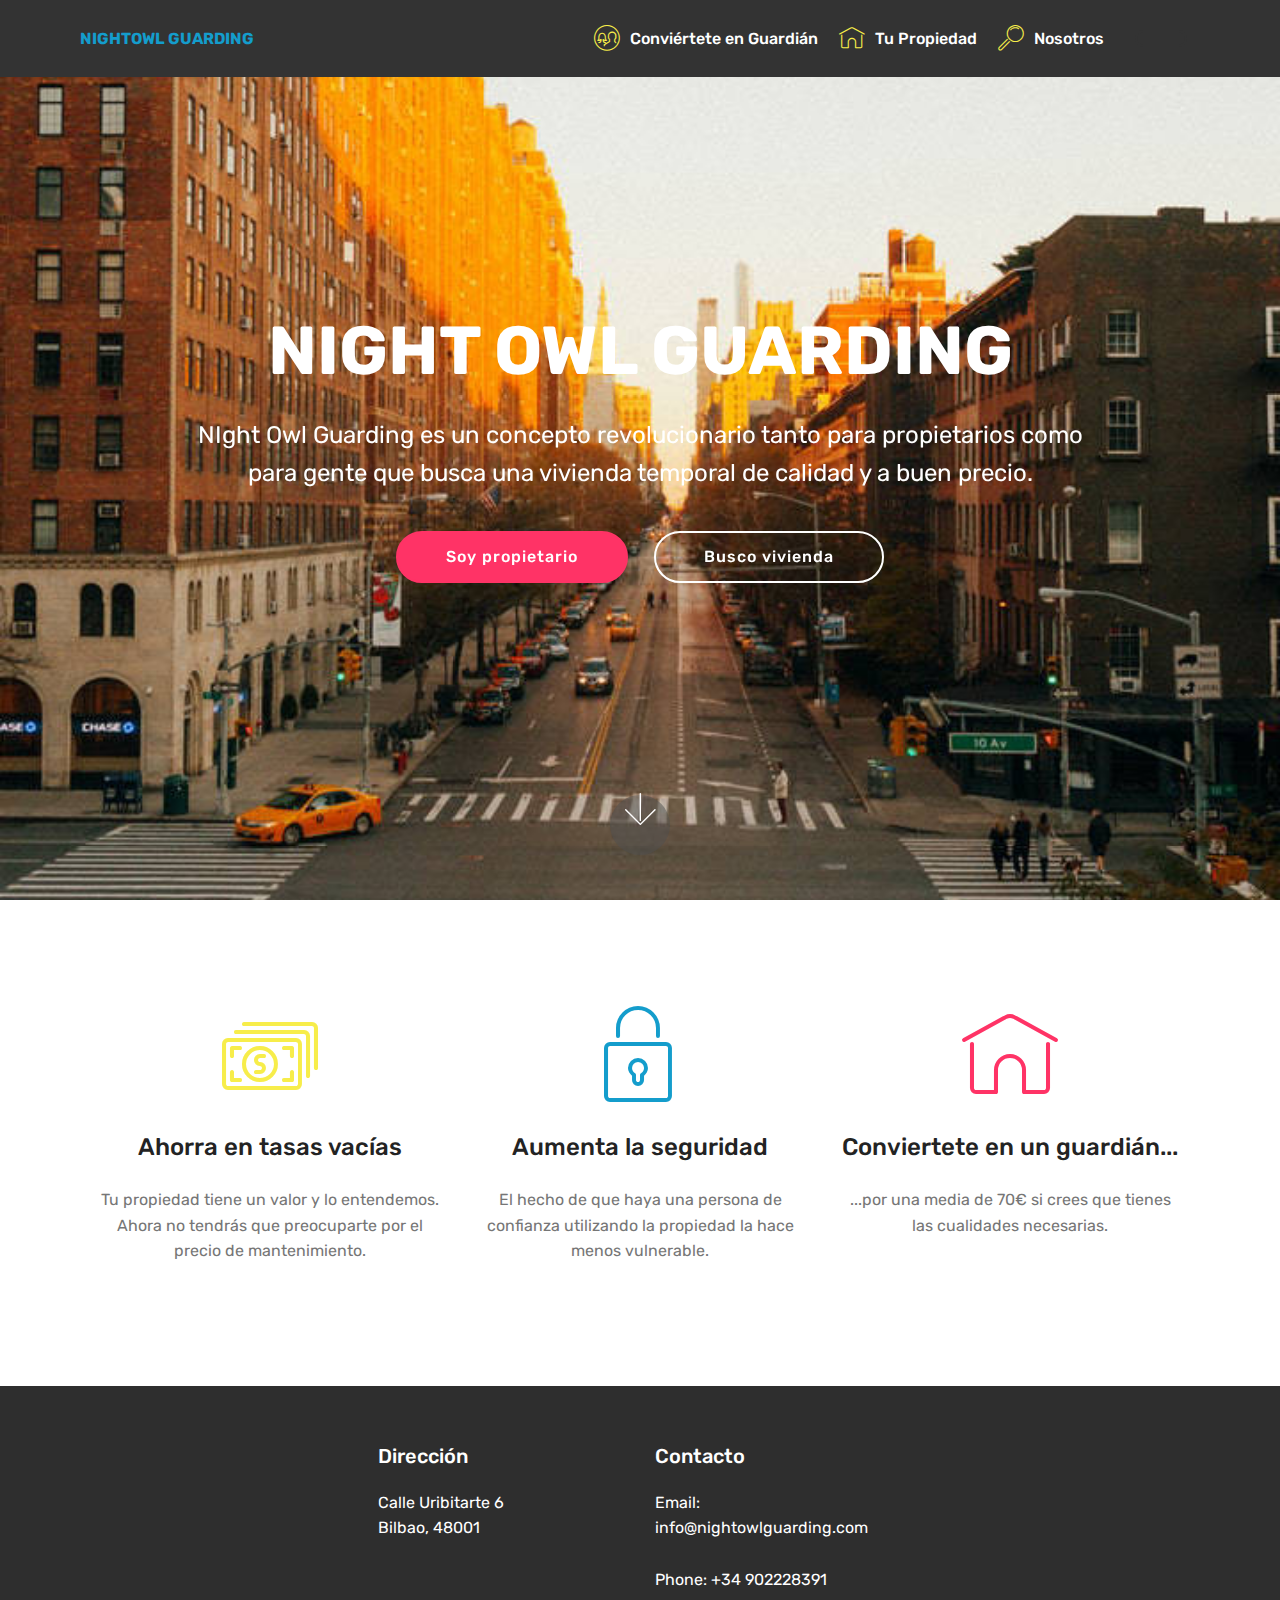
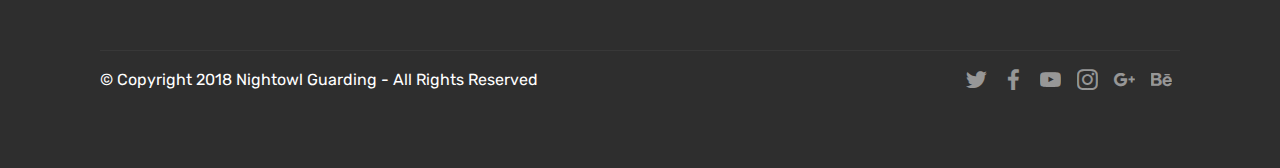
<file: index.html>
<!DOCTYPE html>
<html >
<head>
  <!-- Site made with Mobirise Website Builder v4.7.2, https://mobirise.com -->
  <meta charset="UTF-8">
  <meta http-equiv="X-UA-Compatible" content="IE=edge">
  <meta name="generator" content="Mobirise v4.7.2, mobirise.com">
  <meta name="viewport" content="width=device-width, initial-scale=1, minimum-scale=1">
  <link rel="shortcut icon" href="assets/images/images-82x82.png" type="image/x-icon">
  <meta name="description" content="">
  <title>Home</title>
  <link rel="stylesheet" href="assets/web/assets/mobirise-icons/mobirise-icons.css">
  <link rel="stylesheet" href="assets/tether/tether.min.css">
  <link rel="stylesheet" href="assets/bootstrap/css/bootstrap.min.css">
  <link rel="stylesheet" href="assets/bootstrap/css/bootstrap-grid.min.css">
  <link rel="stylesheet" href="assets/bootstrap/css/bootstrap-reboot.min.css">
  <link rel="stylesheet" href="assets/socicon/css/styles.css">
  <link rel="stylesheet" href="assets/dropdown/css/style.css">
  <link rel="stylesheet" href="assets/theme/css/style.css">
  <link rel="stylesheet" href="assets/mobirise/css/mbr-additional.css" type="text/css">
  
  
  
</head>
<body>
  <section class="menu cid-qScQHqqzk2" once="menu" id="menu1-e">

    

    <nav class="navbar navbar-expand beta-menu navbar-dropdown align-items-center navbar-fixed-top navbar-toggleable-sm">
        <button class="navbar-toggler navbar-toggler-right" type="button" data-toggle="collapse" data-target="#navbarSupportedContent" aria-controls="navbarSupportedContent" aria-expanded="false" aria-label="Toggle navigation">
            <div class="hamburger">
                <span></span>
                <span></span>
                <span></span>
                <span></span>
            </div>
        </button>
        <div class="menu-logo">
            <div class="navbar-brand">
                
                <span class="navbar-caption-wrap"><a class="navbar-caption text-primary display-4" href="index.html">
                        NIGHTOWL GUARDING</a></span>
            </div>
        </div>
        <div class="collapse navbar-collapse" id="navbarSupportedContent">
            <ul class="navbar-nav nav-dropdown" data-app-modern-menu="true"><li class="nav-item">
                    <a class="nav-link link text-white display-4" href="https://mobirise.com"></a>
                </li>
                <li class="nav-item">
                    <a class="nav-link link text-white display-4" href="page1.html"><span class="mbri-users mbr-iconfont mbr-iconfont-btn" style="color: rgb(247, 237, 74);"></span>Conviértete en Guardián</a>
                </li><li class="nav-item"><a class="nav-link link text-white display-4" href="page2.html"><span class="mbri-home mbr-iconfont mbr-iconfont-btn" style="color: rgb(247, 237, 74);"></span>Tu Propiedad</a></li><li class="nav-item"><a class="nav-link link text-white display-4" href="index.html"><span class="mbri-search mbr-iconfont mbr-iconfont-btn" style="color: rgb(247, 237, 74);"></span>Nosotros &nbsp;</a></li></ul>
            <div class="navbar-buttons mbr-section-btn"><a class="btn btn-sm btn-black display-7" href="https://mobirise.com"></a></div>
        </div>
    </nav>
</section>

<section class="engine"><a href="https://mobirise.me/v">html templates</a></section><section class="cid-qScQHrJkSh mbr-fullscreen mbr-parallax-background" id="header2-f">

    

    

    <div class="container align-center">
        <div class="row justify-content-md-center">
            <div class="mbr-white col-md-10">
                <h1 class="mbr-section-title mbr-bold pb-3 mbr-fonts-style display-1">
                    NIGHT OWL GUARDING</h1>
                
                <p class="mbr-text pb-3 mbr-fonts-style display-5">NIght Owl Guarding es un concepto revolucionario tanto para propietarios como para gente que busca una vivienda temporal de calidad y a buen precio.</p>
                <div class="mbr-section-btn"><a class="btn btn-md btn-secondary display-4" href="page2.html">Soy propietario</a>
                    <a class="btn btn-md btn-white-outline display-4" href="page1.html">Busco vivienda</a></div>
            </div>
        </div>
    </div>
    <div class="mbr-arrow hidden-sm-down" aria-hidden="true">
        <a href="#next">
            <i class="mbri-down mbr-iconfont"></i>
        </a>
    </div>
</section>

<section class="features1 cid-qSdxKgXrhI" id="features1-i">
    
    

    
    <div class="container">
        <div class="media-container-row">

            <div class="card p-3 col-12 col-md-6 col-lg-4">
                <div class="card-img pb-3">
                    <span class="mbr-iconfont mbri-cash" style="color: rgb(247, 237, 74);"></span>
                </div>
                <div class="card-box">
                    <h4 class="card-title py-3 mbr-fonts-style display-5">
                        Ahorra en tasas vacías</h4>
                    <p class="mbr-text mbr-fonts-style display-7">Tu propiedad tiene un valor y lo entendemos. Ahora no tendrás que preocuparte por el precio de mantenimiento.</p>
                </div>
            </div>

            <div class="card p-3 col-12 col-md-6 col-lg-4">
                <div class="card-img pb-3">
                    <span class="mbr-iconfont mbri-lock" style="color: rgb(20, 157, 204);"></span>
                </div>
                <div class="card-box">
                    <h4 class="card-title py-3 mbr-fonts-style display-5">Aumenta la seguridad</h4>
                    <p class="mbr-text mbr-fonts-style display-7">
                        El hecho de que haya una persona de confianza utilizando la propiedad la hace menos vulnerable.</p>
                </div>
            </div>

            <div class="card p-3 col-12 col-md-6 col-lg-4">
                <div class="card-img pb-3">
                    <span class="mbr-iconfont mbri-home" style="color: rgb(255, 51, 102);"></span>
                </div>
                <div class="card-box">
                    <h4 class="card-title py-3 mbr-fonts-style display-5">
                        Conviertete en un guardián...</h4>
                    <p class="mbr-text mbr-fonts-style display-7">...por una media de 70€ si crees que tienes las cualidades necesarias.</p>
                </div>
            </div>

            

        </div>

    </div>

</section>

<section class="cid-qScQHstrVC" id="footer1-g">

    

    

    <div class="container">
        <div class="media-container-row content text-white">
            <div class="col-12 col-md-3">
                <div class="media-wrap">
                    <a href="https://mobirise.com/">
                        <img src="assets/images/logo2.png" alt="Mobirise" title="">
                    </a>
                </div>
            </div>
            <div class="col-12 col-md-3 mbr-fonts-style display-7">
                <h5 class="pb-3">
                    Dirección</h5>
                <p class="mbr-text">Calle Uribitarte 6<br>Bilbao, 48001</p>
            </div>
            <div class="col-12 col-md-3 mbr-fonts-style display-7">
                <h5 class="pb-3">
                    Contacto</h5>
                <p class="mbr-text">
                    Email: info@nightowlguarding.com &nbsp; &nbsp; &nbsp; &nbsp;&nbsp;<br>Phone: +34 902228391<br><br></p>
            </div>
            <div class="col-12 col-md-3 mbr-fonts-style display-7">
                <h5 class="pb-3"></h5>
                <p class="mbr-text"></p>
            </div>
        </div>
        <div class="footer-lower">
            <div class="media-container-row">
                <div class="col-sm-12">
                    <hr>
                </div>
            </div>
            <div class="media-container-row mbr-white">
                <div class="col-sm-6 copyright">
                    <p class="mbr-text mbr-fonts-style display-7">
                        © Copyright 2018 Nightowl Guarding - All Rights Reserved
                    </p>
                </div>
                <div class="col-md-6">
                    <div class="social-list align-right">
                        <div class="soc-item">
                            <a href="https://twitter.com/mobirise" target="_blank">
                                <span class="socicon-twitter socicon mbr-iconfont mbr-iconfont-social"></span>
                            </a>
                        </div>
                        <div class="soc-item">
                            <a href="https://www.facebook.com/pages/Mobirise/1616226671953247" target="_blank">
                                <span class="socicon-facebook socicon mbr-iconfont mbr-iconfont-social"></span>
                            </a>
                        </div>
                        <div class="soc-item">
                            <a href="https://www.youtube.com/c/mobirise" target="_blank">
                                <span class="socicon-youtube socicon mbr-iconfont mbr-iconfont-social"></span>
                            </a>
                        </div>
                        <div class="soc-item">
                            <a href="https://instagram.com/mobirise" target="_blank">
                                <span class="socicon-instagram socicon mbr-iconfont mbr-iconfont-social"></span>
                            </a>
                        </div>
                        <div class="soc-item">
                            <a href="https://plus.google.com/u/0/+Mobirise" target="_blank">
                                <span class="socicon-googleplus socicon mbr-iconfont mbr-iconfont-social"></span>
                            </a>
                        </div>
                        <div class="soc-item">
                            <a href="https://www.behance.net/Mobirise" target="_blank">
                                <span class="socicon-behance socicon mbr-iconfont mbr-iconfont-social"></span>
                            </a>
                        </div>
                    </div>
                </div>
            </div>
        </div>
    </div>
</section>


  <script src="assets/web/assets/jquery/jquery.min.js"></script>
  <script src="assets/popper/popper.min.js"></script>
  <script src="assets/tether/tether.min.js"></script>
  <script src="assets/bootstrap/js/bootstrap.min.js"></script>
  <script src="assets/dropdown/js/script.min.js"></script>
  <script src="assets/touchswipe/jquery.touch-swipe.min.js"></script>
  <script src="assets/parallax/jarallax.min.js"></script>
  <script src="assets/smoothscroll/smooth-scroll.js"></script>
  <script src="assets/theme/js/script.js"></script>
  
  
</body>
</html>
</file>
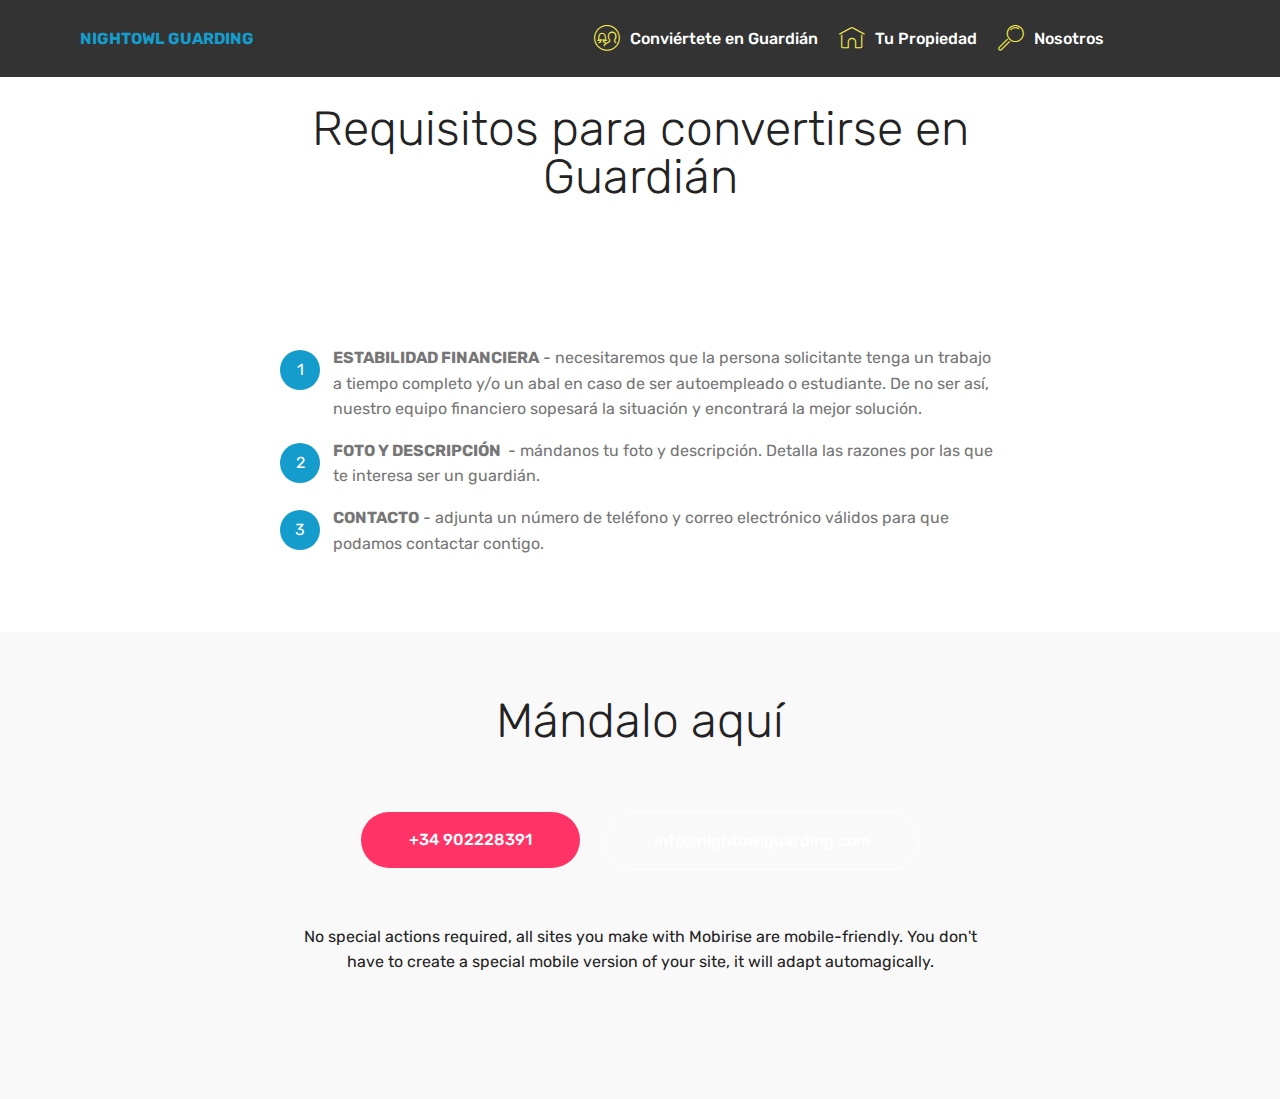
<file: page1.html>
<!DOCTYPE html>
<html >
<head>
  <!-- Site made with Mobirise Website Builder v4.7.2, https://mobirise.com -->
  <meta charset="UTF-8">
  <meta http-equiv="X-UA-Compatible" content="IE=edge">
  <meta name="generator" content="Mobirise v4.7.2, mobirise.com">
  <meta name="viewport" content="width=device-width, initial-scale=1, minimum-scale=1">
  <link rel="shortcut icon" href="assets/images/images-82x82.png" type="image/x-icon">
  <meta name="description" content="Website Builder Description">
  <title>Conviértete en Guardián</title>
  <link rel="stylesheet" href="assets/web/assets/mobirise-icons/mobirise-icons.css">
  <link rel="stylesheet" href="assets/tether/tether.min.css">
  <link rel="stylesheet" href="assets/bootstrap/css/bootstrap.min.css">
  <link rel="stylesheet" href="assets/bootstrap/css/bootstrap-grid.min.css">
  <link rel="stylesheet" href="assets/bootstrap/css/bootstrap-reboot.min.css">
  <link rel="stylesheet" href="assets/dropdown/css/style.css">
  <link rel="stylesheet" href="assets/theme/css/style.css">
  <link rel="stylesheet" href="assets/mobirise/css/mbr-additional.css" type="text/css">
  
  
  
</head>
<body>
  <section class="menu cid-qScQHqqzk2" once="menu" id="menu1-j">

    

    <nav class="navbar navbar-expand beta-menu navbar-dropdown align-items-center navbar-fixed-top navbar-toggleable-sm">
        <button class="navbar-toggler navbar-toggler-right" type="button" data-toggle="collapse" data-target="#navbarSupportedContent" aria-controls="navbarSupportedContent" aria-expanded="false" aria-label="Toggle navigation">
            <div class="hamburger">
                <span></span>
                <span></span>
                <span></span>
                <span></span>
            </div>
        </button>
        <div class="menu-logo">
            <div class="navbar-brand">
                
                <span class="navbar-caption-wrap"><a class="navbar-caption text-primary display-4" href="index.html">
                        NIGHTOWL GUARDING</a></span>
            </div>
        </div>
        <div class="collapse navbar-collapse" id="navbarSupportedContent">
            <ul class="navbar-nav nav-dropdown" data-app-modern-menu="true"><li class="nav-item">
                    <a class="nav-link link text-white display-4" href="https://mobirise.com"></a>
                </li>
                <li class="nav-item">
                    <a class="nav-link link text-white display-4" href="page1.html"><span class="mbri-users mbr-iconfont mbr-iconfont-btn" style="color: rgb(247, 237, 74);"></span>Conviértete en Guardián</a>
                </li><li class="nav-item"><a class="nav-link link text-white display-4" href="page2.html"><span class="mbri-home mbr-iconfont mbr-iconfont-btn" style="color: rgb(247, 237, 74);"></span>Tu Propiedad</a></li><li class="nav-item"><a class="nav-link link text-white display-4" href="index.html"><span class="mbri-search mbr-iconfont mbr-iconfont-btn" style="color: rgb(247, 237, 74);"></span>Nosotros &nbsp;</a></li></ul>
            <div class="navbar-buttons mbr-section-btn"><a class="btn btn-sm btn-black display-7" href="https://mobirise.com"></a></div>
        </div>
    </nav>
</section>

<section class="engine"><a href="https://mobirise.me/p">website templates free download</a></section><section class="mbr-section content4 cid-qSdKAs1bYu" id="content4-o">

    

    <div class="container">
        <div class="media-container-row">
            <div class="title col-12 col-md-8">
                <h2 class="align-center pb-3 mbr-fonts-style display-2">
                    Requisitos para convertirse en Guardián</h2>
                <h3 class="mbr-section-subtitle align-center mbr-light mbr-fonts-style display-5"></h3>
                
            </div>
        </div>
    </div>
</section>

<section class="mbr-section article content11 cid-qSdKxHSb2Y" id="content11-n">
     

    <div class="container">
        <div class="media-container-row">
            <div class="mbr-text counter-container col-12 col-md-8 mbr-fonts-style display-7">
                <ol>
                    <li><strong>ESTABILIDAD FINANCIERA</strong>&nbsp;- necesitaremos que la persona solicitante tenga un trabajo a tiempo completo y/o un abal en caso de ser autoempleado o estudiante. De no ser así, nuestro equipo financiero sopesará la situación y encontrará la mejor solución.</li>
                    <li><strong>FOTO Y DESCRIPCIÓN&nbsp;</strong>&nbsp;- mándanos tu foto y descripción. Detalla las razones por las que te interesa ser un guardián.</li>
                    <li><strong>CONTACTO</strong> - adjunta un número de teléfono y correo electrónico válidos para que podamos contactar contigo.</li>
                </ol>
            </div>
        </div>
    </div>
</section>

<section class="tabs2 cid-qSdMtjTFDM" id="tabs2-p">

    

    
    <div class="container">
        <h2 class="mbr-section-title align-center pb-5 mbr-fonts-style display-2">
            Mándalo aquí</h2>
        <div class="media-container-row">
            <div class="col-12 col-md-8">
                <ul class="nav nav-tabs" role="tablist">
                    <li class="nav-item"><a class="nav-link mbr-fonts-style active display-7" role="tab" data-toggle="tab" href="#tabs2-p_tab0">
                            +34 902228391</a></li>
                    <li class="nav-item"><a class="nav-link mbr-fonts-style active show display-7" role="tab" data-toggle="tab" href="#tabs2-p_tab1" aria-selected="true">
                            info@nightowlguarding.com</a></li>
                    
                    
                    
                    
                </ul>
                <div class="tab-content">
                    <div id="tab1" class="tab-pane in active" role="tabpanel">
                        <div class="row">
                            <div class="col-md-12">
                                <p class="mbr-text py-5 mbr-fonts-style display-7">
                                    No special actions required, all sites you make with Mobirise are mobile-friendly. You don't have to create a special mobile version of your site, it will adapt automagically.
                                </p>
                            </div>
                        </div>
                    </div>
                    <div id="tab2" class="tab-pane" role="tabpanel">
                        <div class="row">
                            <div class="col-md-12">
                                <p class="mbr-text py-5 mbr-fonts-style display-7">
                                    Mobirise is an easy website builder - just drop site elements to your page, add content and style it to look the way you like.
                                </p>
                            </div>
                        </div>
                    </div>
                    <div id="tab3" class="tab-pane" role="tabpanel">
                        <div class="row">
                            <div class="col-md-12">
                                <p class="mbr-text py-5 mbr-fonts-style display-7">
                                    Mobirise offers many site blocks in several themes, and though these blocks are pre-made, they are flexible. You can combine blocks in different ways on your pages.
                                </p>
                            </div>
                        </div>
                    </div>
                    <div id="tab4" class="tab-pane" role="tabpanel">
                        <div class="row">
                            <div class="col-md-12">
                                <p class="mbr-text py-5 mbr-fonts-style display-7">
                                    Mobirise gives you the freedom to develop as many websites as you like given the fact that it is a desktop app.
                                </p>
                            </div>
                        </div>
                    </div>
                    <div id="tab5" class="tab-pane" role="tabpanel">
                        <div class="row">
                            <div class="col-md-12">
                                <p class="mbr-text py-5 mbr-fonts-style display-7">
                                    Publish your website to a local drive, FTP or host on Amazon S3, Google Cloud, Github Pages. Don't be a hostage to just one platform or service provider.
                                </p>
                            </div>
                        </div>
                    </div>
                    <div id="tab6" class="tab-pane" role="tabpanel">
                        <div class="row">
                            <div class="col-md-12">
                                <p class="mbr-text py-5 mbr-fonts-style display-7">
                                    Just drop the blocks into the page, edit content inline and publish - no technical skills required.
                                </p>
                            </div>
                        </div>
                    </div>
                </div>
            </div>
        </div>
    </div>
</section>


  <script src="assets/web/assets/jquery/jquery.min.js"></script>
  <script src="assets/popper/popper.min.js"></script>
  <script src="assets/tether/tether.min.js"></script>
  <script src="assets/bootstrap/js/bootstrap.min.js"></script>
  <script src="assets/smoothscroll/smooth-scroll.js"></script>
  <script src="assets/dropdown/js/script.min.js"></script>
  <script src="assets/touchswipe/jquery.touch-swipe.min.js"></script>
  <script src="assets/mbr-tabs/mbr-tabs.js"></script>
  <script src="assets/theme/js/script.js"></script>
  
  
</body>
</html>
</file>
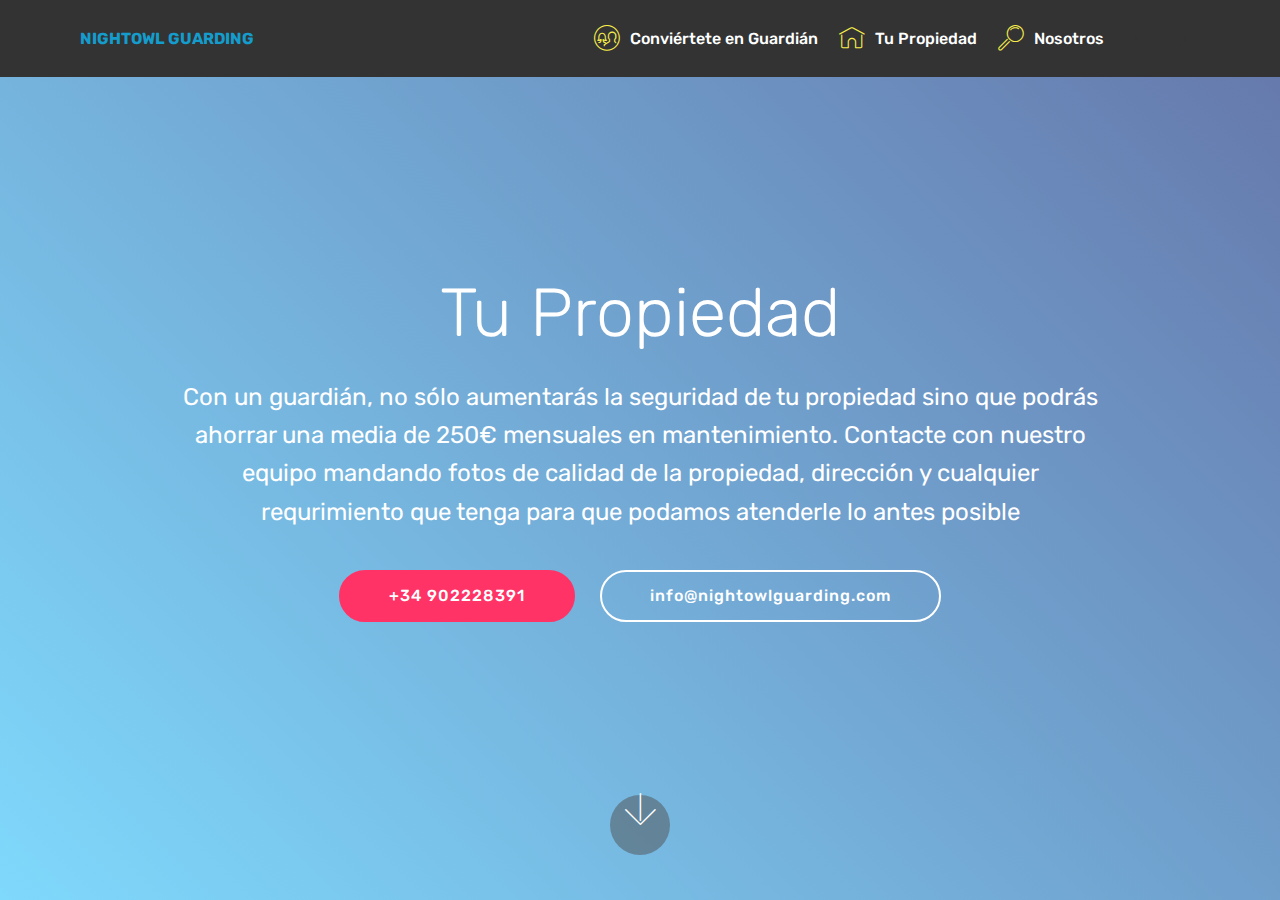
<file: page2.html>
<!DOCTYPE html>
<html >
<head>
  <!-- Site made with Mobirise Website Builder v4.7.2, https://mobirise.com -->
  <meta charset="UTF-8">
  <meta http-equiv="X-UA-Compatible" content="IE=edge">
  <meta name="generator" content="Mobirise v4.7.2, mobirise.com">
  <meta name="viewport" content="width=device-width, initial-scale=1, minimum-scale=1">
  <link rel="shortcut icon" href="assets/images/images-82x82.png" type="image/x-icon">
  <meta name="description" content="Site Maker Description">
  <title>Tu Propiedad</title>
  <link rel="stylesheet" href="assets/web/assets/mobirise-icons/mobirise-icons.css">
  <link rel="stylesheet" href="assets/tether/tether.min.css">
  <link rel="stylesheet" href="assets/bootstrap/css/bootstrap.min.css">
  <link rel="stylesheet" href="assets/bootstrap/css/bootstrap-grid.min.css">
  <link rel="stylesheet" href="assets/bootstrap/css/bootstrap-reboot.min.css">
  <link rel="stylesheet" href="assets/dropdown/css/style.css">
  <link rel="stylesheet" href="assets/theme/css/style.css">
  <link rel="stylesheet" href="assets/mobirise/css/mbr-additional.css" type="text/css">
  
  
  
</head>
<body>
  <section class="menu cid-qScQHqqzk2" once="menu" id="menu1-k">

    

    <nav class="navbar navbar-expand beta-menu navbar-dropdown align-items-center navbar-fixed-top navbar-toggleable-sm">
        <button class="navbar-toggler navbar-toggler-right" type="button" data-toggle="collapse" data-target="#navbarSupportedContent" aria-controls="navbarSupportedContent" aria-expanded="false" aria-label="Toggle navigation">
            <div class="hamburger">
                <span></span>
                <span></span>
                <span></span>
                <span></span>
            </div>
        </button>
        <div class="menu-logo">
            <div class="navbar-brand">
                
                <span class="navbar-caption-wrap"><a class="navbar-caption text-primary display-4" href="index.html">
                        NIGHTOWL GUARDING</a></span>
            </div>
        </div>
        <div class="collapse navbar-collapse" id="navbarSupportedContent">
            <ul class="navbar-nav nav-dropdown" data-app-modern-menu="true"><li class="nav-item">
                    <a class="nav-link link text-white display-4" href="https://mobirise.com"></a>
                </li>
                <li class="nav-item">
                    <a class="nav-link link text-white display-4" href="page1.html"><span class="mbri-users mbr-iconfont mbr-iconfont-btn" style="color: rgb(247, 237, 74);"></span>Conviértete en Guardián</a>
                </li><li class="nav-item"><a class="nav-link link text-white display-4" href="page2.html"><span class="mbri-home mbr-iconfont mbr-iconfont-btn" style="color: rgb(247, 237, 74);"></span>Tu Propiedad</a></li><li class="nav-item"><a class="nav-link link text-white display-4" href="index.html"><span class="mbri-search mbr-iconfont mbr-iconfont-btn" style="color: rgb(247, 237, 74);"></span>Nosotros &nbsp;</a></li></ul>
            <div class="navbar-buttons mbr-section-btn"><a class="btn btn-sm btn-black display-7" href="https://mobirise.com"></a></div>
        </div>
    </nav>
</section>

<section class="engine"><a href="https://mobirise.me/g">how to build a website</a></section><section class="header5 cid-qSdIp2BGuK mbr-fullscreen" id="header5-l">

    

    
    <div class="container">
        <div class="row justify-content-center">
            <div class="mbr-white col-md-10">
                <h1 class="mbr-section-title align-center pb-3 mbr-fonts-style display-1">
                    Tu Propiedad</h1>
                <p class="mbr-text align-center display-5 pb-3 mbr-fonts-style">Con un guardián, no sólo aumentarás la seguridad de tu propiedad sino que podrás ahorrar una media de 250€ mensuales en mantenimiento. Contacte con nuestro equipo mandando fotos de calidad de la propiedad, dirección y cualquier requrimiento que tenga para que podamos atenderle lo antes posible</p>
                <div class="mbr-section-btn align-center"><a class="btn btn-md btn-secondary display-4" href="https://mobirise.com">+34 902228391</a>
                        <a class="btn btn-md btn-white-outline display-4" href="https://mobirise.com">info@nightowlguarding.com</a></div>
            </div>
        </div>
    </div>

    <div class="mbr-arrow hidden-sm-down" aria-hidden="true">
        <a href="#next">
            <i class="mbri-down mbr-iconfont"></i>
        </a>
    </div>
</section>


  <script src="assets/web/assets/jquery/jquery.min.js"></script>
  <script src="assets/popper/popper.min.js"></script>
  <script src="assets/tether/tether.min.js"></script>
  <script src="assets/bootstrap/js/bootstrap.min.js"></script>
  <script src="assets/smoothscroll/smooth-scroll.js"></script>
  <script src="assets/dropdown/js/script.min.js"></script>
  <script src="assets/touchswipe/jquery.touch-swipe.min.js"></script>
  <script src="assets/theme/js/script.js"></script>
  
  
</body>
</html>
</file>
<file: assets/web/assets/mobirise-icons/mobirise-icons.css>
@font-face {
  font-family: 'MobiriseIcons';
  src:  url('mobirise-icons.eot?spat4u');
  src:  url('mobirise-icons.eot?spat4u#iefix') format('embedded-opentype'),
    url('mobirise-icons.ttf?spat4u') format('truetype'),
    url('mobirise-icons.woff?spat4u') format('woff'),
    url('mobirise-icons.svg?spat4u#MobiriseIcons') format('svg');
  font-weight: normal;
  font-style: normal;
}

[class^="mbri-"], [class*=" mbri-"] {
  /* use !important to prevent issues with browser extensions that change fonts */
  font-family: MobiriseIcons !important;
  speak: none;
  font-style: normal;
  font-weight: normal;
  font-variant: normal;
  text-transform: none;
  line-height: 1;

  /* Better Font Rendering =========== */
  -webkit-font-smoothing: antialiased;
  -moz-osx-font-smoothing: grayscale;
}

.mbri-add-submenu:before {
  content: "\e900";
}
.mbri-alert:before {
  content: "\e901";
}
.mbri-align-center:before {
  content: "\e902";
}
.mbri-align-justify:before {
  content: "\e903";
}
.mbri-align-left:before {
  content: "\e904";
}
.mbri-align-right:before {
  content: "\e905";
}
.mbri-android:before {
  content: "\e906";
}
.mbri-apple:before {
  content: "\e907";
}
.mbri-arrow-down:before {
  content: "\e908";
}
.mbri-arrow-next:before {
  content: "\e909";
}
.mbri-arrow-prev:before {
  content: "\e90a";
}
.mbri-arrow-up:before {
  content: "\e90b";
}
.mbri-bold:before {
  content: "\e90c";
}
.mbri-bookmark:before {
  content: "\e90d";
}
.mbri-bootstrap:before {
  content: "\e90e";
}
.mbri-briefcase:before {
  content: "\e90f";
}
.mbri-browse:before {
  content: "\e910";
}
.mbri-bulleted-list:before {
  content: "\e911";
}
.mbri-calendar:before {
  content: "\e912";
}
.mbri-camera:before {
  content: "\e913";
}
.mbri-cart-add:before {
  content: "\e914";
}
.mbri-cart-full:before {
  content: "\e915";
}
.mbri-cash:before {
  content: "\e916";
}
.mbri-change-style:before {
  content: "\e917";
}
.mbri-chat:before {
  content: "\e918";
}
.mbri-clock:before {
  content: "\e919";
}
.mbri-close:before {
  content: "\e91a";
}
.mbri-cloud:before {
  content: "\e91b";
}
.mbri-code:before {
  content: "\e91c";
}
.mbri-contact-form:before {
  content: "\e91d";
}
.mbri-credit-card:before {
  content: "\e91e";
}
.mbri-cursor-click:before {
  content: "\e91f";
}
.mbri-cust-feedback:before {
  content: "\e920";
}
.mbri-database:before {
  content: "\e921";
}
.mbri-delivery:before {
  content: "\e922";
}
.mbri-desktop:before {
  content: "\e923";
}
.mbri-devices:before {
  content: "\e924";
}
.mbri-down:before {
  content: "\e925";
}
.mbri-download:before {
  content: "\e989";
}
.mbri-drag-n-drop:before {
  content: "\e927";
}
.mbri-drag-n-drop2:before {
  content: "\e928";
}
.mbri-edit:before {
  content: "\e929";
}
.mbri-edit2:before {
  content: "\e92a";
}
.mbri-error:before {
  content: "\e92b";
}
.mbri-extension:before {
  content: "\e92c";
}
.mbri-features:before {
  content: "\e92d";
}
.mbri-file:before {
  content: "\e92e";
}
.mbri-flag:before {
  content: "\e92f";
}
.mbri-folder:before {
  content: "\e930";
}
.mbri-gift:before {
  content: "\e931";
}
.mbri-github:before {
  content: "\e932";
}
.mbri-globe:before {
  content: "\e933";
}
.mbri-globe-2:before {
  content: "\e934";
}
.mbri-growing-chart:before {
  content: "\e935";
}
.mbri-hearth:before {
  content: "\e936";
}
.mbri-help:before {
  content: "\e937";
}
.mbri-home:before {
  content: "\e938";
}
.mbri-hot-cup:before {
  content: "\e939";
}
.mbri-idea:before {
  content: "\e93a";
}
.mbri-image-gallery:before {
  content: "\e93b";
}
.mbri-image-slider:before {
  content: "\e93c";
}
.mbri-info:before {
  content: "\e93d";
}
.mbri-italic:before {
  content: "\e93e";
}
.mbri-key:before {
  content: "\e93f";
}
.mbri-laptop:before {
  content: "\e940";
}
.mbri-layers:before {
  content: "\e941";
}
.mbri-left-right:before {
  content: "\e942";
}
.mbri-left:before {
  content: "\e943";
}
.mbri-letter:before {
  content: "\e944";
}
.mbri-like:before {
  content: "\e945";
}
.mbri-link:before {
  content: "\e946";
}
.mbri-lock:before {
  content: "\e947";
}
.mbri-login:before {
  content: "\e948";
}
.mbri-logout:before {
  content: "\e949";
}
.mbri-magic-stick:before {
  content: "\e94a";
}
.mbri-map-pin:before {
  content: "\e94b";
}
.mbri-menu:before {
  content: "\e94c";
}
.mbri-mobile:before {
  content: "\e94d";
}
.mbri-mobile2:before {
  content: "\e94e";
}
.mbri-mobirise:before {
  content: "\e94f";
}
.mbri-more-horizontal:before {
  content: "\e950";
}
.mbri-more-vertical:before {
  content: "\e951";
}
.mbri-music:before {
  content: "\e952";
}
.mbri-new-file:before {
  content: "\e953";
}
.mbri-numbered-list:before {
  content: "\e954";
}
.mbri-opened-folder:before {
  content: "\e955";
}
.mbri-pages:before {
  content: "\e956";
}
.mbri-paper-plane:before {
  content: "\e957";
}
.mbri-paperclip:before {
  content: "\e958";
}
.mbri-photo:before {
  content: "\e959";
}
.mbri-photos:before {
  content: "\e95a";
}
.mbri-pin:before {
  content: "\e95b";
}
.mbri-play:before {
  content: "\e95c";
}
.mbri-plus:before {
  content: "\e95d";
}
.mbri-preview:before {
  content: "\e95e";
}
.mbri-print:before {
  content: "\e95f";
}
.mbri-protect:before {
  content: "\e960";
}
.mbri-question:before {
  content: "\e961";
}
.mbri-quote-left:before {
  content: "\e962";
}
.mbri-quote-right:before {
  content: "\e963";
}
.mbri-refresh:before {
  content: "\e964";
}
.mbri-responsive:before {
  content: "\e965";
}
.mbri-right:before {
  content: "\e966";
}
.mbri-rocket:before {
  content: "\e967";
}
.mbri-sad-face:before {
  content: "\e968";
}
.mbri-sale:before {
  content: "\e969";
}
.mbri-save:before {
  content: "\e96a";
}
.mbri-search:before {
  content: "\e96b";
}
.mbri-setting:before {
  content: "\e96c";
}
.mbri-setting2:before {
  content: "\e96d";
}
.mbri-setting3:before {
  content: "\e96e";
}
.mbri-share:before {
  content: "\e96f";
}
.mbri-shopping-bag:before {
  content: "\e970";
}
.mbri-shopping-basket:before {
  content: "\e971";
}
.mbri-shopping-cart:before {
  content: "\e972";
}
.mbri-sites:before {
  content: "\e973";
}
.mbri-smile-face:before {
  content: "\e974";
}
.mbri-speed:before {
  content: "\e975";
}
.mbri-star:before {
  content: "\e976";
}
.mbri-success:before {
  content: "\e977";
}
.mbri-sun:before {
  content: "\e978";
}
.mbri-sun2:before {
  content: "\e979";
}
.mbri-tablet:before {
  content: "\e97a";
}
.mbri-tablet-vertical:before {
  content: "\e97b";
}
.mbri-target:before {
  content: "\e97c";
}
.mbri-timer:before {
  content: "\e97d";
}
.mbri-to-ftp:before {
  content: "\e97e";
}
.mbri-to-local-drive:before {
  content: "\e97f";
}
.mbri-touch-swipe:before {
  content: "\e980";
}
.mbri-touch:before {
  content: "\e981";
}
.mbri-trash:before {
  content: "\e982";
}
.mbri-underline:before {
  content: "\e983";
}
.mbri-unlink:before {
  content: "\e984";
}
.mbri-unlock:before {
  content: "\e985";
}
.mbri-up-down:before {
  content: "\e986";
}
.mbri-up:before {
  content: "\e987";
}
.mbri-update:before {
  content: "\e988";
}
.mbri-upload:before {
 content: "\e926"; 
}
.mbri-user:before {
  content: "\e98a";
}
.mbri-user2:before {
  content: "\e98b";
}
.mbri-users:before {
  content: "\e98c";
}
.mbri-video:before {
  content: "\e98d";
}
.mbri-video-play:before {
  content: "\e98e";
}
.mbri-watch:before {
  content: "\e98f";
}
.mbri-website-theme:before {
  content: "\e990";
}
.mbri-wifi:before {
  content: "\e991";
}
.mbri-windows:before {
  content: "\e992";
}
.mbri-zoom-out:before {
  content: "\e993";
}
.mbri-redo:before {
  content: "\e994";
}
.mbri-undo:before {
  content: "\e995";
}
</file>
<file: assets/socicon/css/styles.css>
@charset "UTF-8";

@font-face {
  font-family: "socicon";
  src:url("../fonts/socicon.eot");
  src:url("../fonts/socicon.eot?#iefix") format("embedded-opentype"),
    url("../fonts/socicon.woff") format("woff"),
    url("../fonts/socicon.ttf") format("truetype"),
    url("../fonts/socicon.svg#socicon") format("svg");
  font-weight: normal;
  font-style: normal;

}

[data-icon]:before {
  font-family: "socicon" !important;
  content: attr(data-icon);
  font-style: normal !important;
  font-weight: normal !important;
  font-variant: normal !important;
  text-transform: none !important;
  speak: none;
  line-height: 1;
  -webkit-font-smoothing: antialiased;
  -moz-osx-font-smoothing: grayscale;
}

[class^="socicon-"]:before,
[class*=" socicon-"]:before {
  font-family: "socicon" !important;
  font-style: normal !important;
  font-weight: normal !important;
  font-variant: normal !important;
  text-transform: none !important;
  speak: none;
  line-height: 1;
  -webkit-font-smoothing: antialiased;
  -moz-osx-font-smoothing: grayscale;
}

.socicon-modelmayhem:before {
  content: "\e000";
}
.socicon-mixcloud:before {
  content: "\e001";
}
.socicon-drupal:before {
  content: "\e002";
}
.socicon-swarm:before {
  content: "\e003";
}
.socicon-istock:before {
  content: "\e004";
}
.socicon-yammer:before {
  content: "\e005";
}
.socicon-ello:before {
  content: "\e006";
}
.socicon-stackoverflow:before {
  content: "\e007";
}
.socicon-persona:before {
  content: "\e008";
}
.socicon-triplej:before {
  content: "\e009";
}
.socicon-houzz:before {
  content: "\e00a";
}
.socicon-rss:before {
  content: "\e00b";
}
.socicon-paypal:before {
  content: "\e00c";
}
.socicon-odnoklassniki:before {
  content: "\e00d";
}
.socicon-airbnb:before {
  content: "\e00e";
}
.socicon-periscope:before {
  content: "\e00f";
}
.socicon-outlook:before {
  content: "\e010";
}
.socicon-coderwall:before {
  content: "\e011";
}
.socicon-tripadvisor:before {
  content: "\e012";
}
.socicon-appnet:before {
  content: "\e013";
}
.socicon-goodreads:before {
  content: "\e014";
}
.socicon-tripit:before {
  content: "\e015";
}
.socicon-lanyrd:before {
  content: "\e016";
}
.socicon-slideshare:before {
  content: "\e017";
}
.socicon-buffer:before {
  content: "\e018";
}
.socicon-disqus:before {
  content: "\e019";
}
.socicon-vkontakte:before {
  content: "\e01a";
}
.socicon-whatsapp:before {
  content: "\e01b";
}
.socicon-patreon:before {
  content: "\e01c";
}
.socicon-storehouse:before {
  content: "\e01d";
}
.socicon-pocket:before {
  content: "\e01e";
}
.socicon-mail:before {
  content: "\e01f";
}
.socicon-blogger:before {
  content: "\e020";
}
.socicon-technorati:before {
  content: "\e021";
}
.socicon-reddit:before {
  content: "\e022";
}
.socicon-dribbble:before {
  content: "\e023";
}
.socicon-stumbleupon:before {
  content: "\e024";
}
.socicon-digg:before {
  content: "\e025";
}
.socicon-envato:before {
  content: "\e026";
}
.socicon-behance:before {
  content: "\e027";
}
.socicon-delicious:before {
  content: "\e028";
}
.socicon-deviantart:before {
  content: "\e029";
}
.socicon-forrst:before {
  content: "\e02a";
}
.socicon-play:before {
  content: "\e02b";
}
.socicon-zerply:before {
  content: "\e02c";
}
.socicon-wikipedia:before {
  content: "\e02d";
}
.socicon-apple:before {
  content: "\e02e";
}
.socicon-flattr:before {
  content: "\e02f";
}
.socicon-github:before {
  content: "\e030";
}
.socicon-renren:before {
  content: "\e031";
}
.socicon-friendfeed:before {
  content: "\e032";
}
.socicon-newsvine:before {
  content: "\e033";
}
.socicon-identica:before {
  content: "\e034";
}
.socicon-bebo:before {
  content: "\e035";
}
.socicon-zynga:before {
  content: "\e036";
}
.socicon-steam:before {
  content: "\e037";
}
.socicon-xbox:before {
  content: "\e038";
}
.socicon-windows:before {
  content: "\e039";
}
.socicon-qq:before {
  content: "\e03a";
}
.socicon-douban:before {
  content: "\e03b";
}
.socicon-meetup:before {
  content: "\e03c";
}
.socicon-playstation:before {
  content: "\e03d";
}
.socicon-android:before {
  content: "\e03e";
}
.socicon-snapchat:before {
  content: "\e03f";
}
.socicon-twitter:before {
  content: "\e040";
}
.socicon-facebook:before {
  content: "\e041";
}
.socicon-googleplus:before {
  content: "\e042";
}
.socicon-pinterest:before {
  content: "\e043";
}
.socicon-foursquare:before {
  content: "\e044";
}
.socicon-yahoo:before {
  content: "\e045";
}
.socicon-skype:before {
  content: "\e046";
}
.socicon-yelp:before {
  content: "\e047";
}
.socicon-feedburner:before {
  content: "\e048";
}
.socicon-linkedin:before {
  content: "\e049";
}
.socicon-viadeo:before {
  content: "\e04a";
}
.socicon-xing:before {
  content: "\e04b";
}
.socicon-myspace:before {
  content: "\e04c";
}
.socicon-soundcloud:before {
  content: "\e04d";
}
.socicon-spotify:before {
  content: "\e04e";
}
.socicon-grooveshark:before {
  content: "\e04f";
}
.socicon-lastfm:before {
  content: "\e050";
}
.socicon-youtube:before {
  content: "\e051";
}
.socicon-vimeo:before {
  content: "\e052";
}
.socicon-dailymotion:before {
  content: "\e053";
}
.socicon-vine:before {
  content: "\e054";
}
.socicon-flickr:before {
  content: "\e055";
}
.socicon-500px:before {
  content: "\e056";
}
.socicon-wordpress:before {
  content: "\e058";
}
.socicon-tumblr:before {
  content: "\e059";
}
.socicon-twitch:before {
  content: "\e05a";
}
.socicon-8tracks:before {
  content: "\e05b";
}
.socicon-amazon:before {
  content: "\e05c";
}
.socicon-icq:before {
  content: "\e05d";
}
.socicon-smugmug:before {
  content: "\e05e";
}
.socicon-ravelry:before {
  content: "\e05f";
}
.socicon-weibo:before {
  content: "\e060";
}
.socicon-baidu:before {
  content: "\e061";
}
.socicon-angellist:before {
  content: "\e062";
}
.socicon-ebay:before {
  content: "\e063";
}
.socicon-imdb:before {
  content: "\e064";
}
.socicon-stayfriends:before {
  content: "\e065";
}
.socicon-residentadvisor:before {
  content: "\e066";
}
.socicon-google:before {
  content: "\e067";
}
.socicon-yandex:before {
  content: "\e068";
}
.socicon-sharethis:before {
  content: "\e069";
}
.socicon-bandcamp:before {
  content: "\e06a";
}
.socicon-itunes:before {
  content: "\e06b";
}
.socicon-deezer:before {
  content: "\e06c";
}
.socicon-telegram:before {
  content: "\e06e";
}
.socicon-openid:before {
  content: "\e06f";
}
.socicon-amplement:before {
  content: "\e070";
}
.socicon-viber:before {
  content: "\e071";
}
.socicon-zomato:before {
  content: "\e072";
}
.socicon-draugiem:before {
  content: "\e074";
}
.socicon-endomodo:before {
  content: "\e075";
}
.socicon-filmweb:before {
  content: "\e076";
}
.socicon-stackexchange:before {
  content: "\e077";
}
.socicon-wykop:before {
  content: "\e078";
}
.socicon-teamspeak:before {
  content: "\e079";
}
.socicon-teamviewer:before {
  content: "\e07a";
}
.socicon-ventrilo:before {
  content: "\e07b";
}
.socicon-younow:before {
  content: "\e07c";
}
.socicon-raidcall:before {
  content: "\e07d";
}
.socicon-mumble:before {
  content: "\e07e";
}
.socicon-medium:before {
  content: "\e06d";
}
.socicon-bebee:before {
  content: "\e07f";
}
.socicon-hitbox:before {
  content: "\e080";
}
.socicon-reverbnation:before {
  content: "\e081";
}
.socicon-formulr:before {
  content: "\e082";
}
.socicon-instagram:before {
  content: "\e057";
}
.socicon-battlenet:before {
  content: "\e083";
}
.socicon-chrome:before {
  content: "\e084";
}
.socicon-discord:before {
  content: "\e086";
}
.socicon-issuu:before {
  content: "\e087";
}
.socicon-macos:before {
  content: "\e088";
}
.socicon-firefox:before {
  content: "\e089";
}
.socicon-opera:before {
  content: "\e08d";
}
.socicon-keybase:before {
  content: "\e090";
}
.socicon-alliance:before {
  content: "\e091";
}
.socicon-livejournal:before {
  content: "\e092";
}
.socicon-googlephotos:before {
  content: "\e093";
}
.socicon-horde:before {
  content: "\e094";
}
.socicon-etsy:before {
  content: "\e095";
}
.socicon-zapier:before {
  content: "\e096";
}
.socicon-google-scholar:before {
  content: "\e097";
}
.socicon-researchgate:before {
  content: "\e098";
}
.socicon-wechat:before {
  content: "\e099";
}
.socicon-strava:before {
  content: "\e09a";
}
.socicon-line:before {
  content: "\e09b";
}
.socicon-lyft:before {
  content: "\e09c";
}
.socicon-uber:before {
  content: "\e09d";
}
.socicon-songkick:before {
  content: "\e09e";
}
.socicon-viewbug:before {
  content: "\e09f";
}
.socicon-googlegroups:before {
  content: "\e0a0";
}
.socicon-quora:before {
  content: "\e073";
}
.socicon-diablo:before {
  content: "\e085";
}
.socicon-blizzard:before {
  content: "\e0a1";
}
.socicon-hearthstone:before {
  content: "\e08b";
}
.socicon-heroes:before {
  content: "\e08a";
}
.socicon-overwatch:before {
  content: "\e08c";
}
.socicon-warcraft:before {
  content: "\e08e";
}
.socicon-starcraft:before {
  content: "\e08f";
}
.socicon-beam:before {
  content: "\e0a2";
}
.socicon-curse:before {
  content: "\e0a3";
}
.socicon-player:before {
  content: "\e0a4";
}
.socicon-streamjar:before {
  content: "\e0a5";
}
.socicon-nintendo:before {
  content: "\e0a6";
}
.socicon-hellocoton:before {
  content: "\e0a7";
}
</file>
<file: assets/dropdown/css/style.css>
.navbar-dropdown {
  left: 0;
  padding: 0;
  position: absolute;
  right: 0;
  top: 0;
  transition: all 0.45s ease;
  z-index: 1030;
  background: #282828; }
  .navbar-dropdown .navbar-logo {
    margin-right: 0.8rem;
    transition: margin 0.3s ease-in-out;
    vertical-align: middle; }
    .navbar-dropdown .navbar-logo img {
      height: 3.125rem;
      transition: all 0.3s ease-in-out; }
    .navbar-dropdown .navbar-logo.mbr-iconfont {
      font-size: 3.125rem;
      line-height: 3.125rem; }
  .navbar-dropdown .navbar-caption {
    font-weight: 700;
    white-space: normal;
    vertical-align: -4px;
    line-height: 3.125rem !important; }
    .navbar-dropdown .navbar-caption, .navbar-dropdown .navbar-caption:hover {
      color: inherit;
      text-decoration: none; }
  .navbar-dropdown .mbr-iconfont + .navbar-caption {
    vertical-align: -1px; }
  .navbar-dropdown.navbar-fixed-top {
    position: fixed; }
  .navbar-dropdown .navbar-brand span {
    vertical-align: -4px; }
  .navbar-dropdown.bg-color.transparent {
    background: none; }
  .navbar-dropdown.navbar-short .navbar-brand {
    padding: 0.625rem 0; }
    .navbar-dropdown.navbar-short .navbar-brand span {
      vertical-align: -1px; }
  .navbar-dropdown.navbar-short .navbar-caption {
    line-height: 2.375rem !important;
    vertical-align: -2px; }
  .navbar-dropdown.navbar-short .navbar-logo {
    margin-right: 0.5rem; }
    .navbar-dropdown.navbar-short .navbar-logo img {
      height: 2.375rem; }
    .navbar-dropdown.navbar-short .navbar-logo.mbr-iconfont {
      font-size: 2.375rem;
      line-height: 2.375rem; }
  .navbar-dropdown.navbar-short .mbr-table-cell {
    height: 3.625rem; }
  .navbar-dropdown .navbar-close {
    left: 0.6875rem;
    position: fixed;
    top: 0.75rem;
    z-index: 1000; }
  .navbar-dropdown .hamburger-icon {
    content: "";
    display: inline-block;
    vertical-align: middle;
    width: 16px;
    -webkit-box-shadow: 0 -6px 0 1px #282828,0 0 0 1px #282828,0 6px 0 1px #282828;
    -moz-box-shadow: 0 -6px 0 1px #282828,0 0 0 1px #282828,0 6px 0 1px #282828;
    box-shadow: 0 -6px 0 1px #282828,0 0 0 1px #282828,0 6px 0 1px #282828; }

.dropdown-menu .dropdown-toggle[data-toggle="dropdown-submenu"]::after {
  border-bottom: 0.35em solid transparent;
  border-left: 0.35em solid;
  border-right: 0;
  border-top: 0.35em solid transparent;
  margin-left: 0.3rem; }

.dropdown-menu .dropdown-item:focus {
  outline: 0; }

.nav-dropdown {
  font-size: 0.75rem;
  font-weight: 500;
  height: auto !important; }
  .nav-dropdown .nav-btn {
    padding-left: 1rem; }
  .nav-dropdown .link {
    margin: .667em 1.667em;
    font-weight: 500;
    padding: 0;
    transition: color .2s ease-in-out; }
    .nav-dropdown .link.dropdown-toggle {
      margin-right: 2.583em; }
      .nav-dropdown .link.dropdown-toggle::after {
        margin-left: .25rem;
        border-top: 0.35em solid;
        border-right: 0.35em solid transparent;
        border-left: 0.35em solid transparent;
        border-bottom: 0; }
      .nav-dropdown .link.dropdown-toggle[aria-expanded="true"] {
        margin: 0;
        padding: 0.667em 3.263em  0.667em 1.667em; }
  .nav-dropdown .link::after,
  .nav-dropdown .dropdown-item::after {
    color: inherit; }
  .nav-dropdown .btn {
    font-size: 0.75rem;
    font-weight: 700;
    letter-spacing: 0;
    margin-bottom: 0;
    padding-left: 1.25rem;
    padding-right: 1.25rem; }
  .nav-dropdown .dropdown-menu {
    border-radius: 0;
    border: 0;
    left: 0;
    margin: 0;
    padding-bottom: 1.25rem;
    padding-top: 1.25rem;
    position: relative; }
  .nav-dropdown .dropdown-submenu {
    margin-left: 0.125rem;
    top: 0; }
  .nav-dropdown .dropdown-item {
    font-weight: 500;
    line-height: 2;
    padding: 0.3846em 4.615em 0.3846em 1.5385em;
    position: relative;
    transition: color .2s ease-in-out, background-color .2s ease-in-out; }
    .nav-dropdown .dropdown-item::after {
      margin-top: -0.3077em;
      position: absolute;
      right: 1.1538em;
      top: 50%; }
    .nav-dropdown .dropdown-item:focus, .nav-dropdown .dropdown-item:hover {
      background: none; }

@media (max-width: 767px) {
  .nav-dropdown.navbar-toggleable-sm {
    bottom: 0;
    display: none;
    left: 0;
    overflow-x: hidden;
    position: fixed;
    top: 0;
    transform: translateX(-100%);
    -ms-transform: translateX(-100%);
    -webkit-transform: translateX(-100%);
    width: 18.75rem;
    z-index: 999; } }
.nav-dropdown.navbar-toggleable-xl {
  bottom: 0;
  display: none;
  left: 0;
  overflow-x: hidden;
  position: fixed;
  top: 0;
  transform: translateX(-100%);
  -ms-transform: translateX(-100%);
  -webkit-transform: translateX(-100%);
  width: 18.75rem;
  z-index: 999; }

.nav-dropdown-sm {
  display: block !important;
  overflow-x: hidden;
  overflow: auto;
  padding-top: 3.875rem; }
  .nav-dropdown-sm::after {
    content: "";
    display: block;
    height: 3rem;
    width: 100%; }
  .nav-dropdown-sm.collapse.in ~ .navbar-close {
    display: block !important; }
  .nav-dropdown-sm.collapsing, .nav-dropdown-sm.collapse.in {
    transform: translateX(0);
    -ms-transform: translateX(0);
    -webkit-transform: translateX(0);
    transition: all 0.25s ease-out;
    -webkit-transition: all 0.25s ease-out;
    background: #282828; }
  .nav-dropdown-sm.collapsing[aria-expanded="false"] {
    transform: translateX(-100%);
    -ms-transform: translateX(-100%);
    -webkit-transform: translateX(-100%); }
  .nav-dropdown-sm .nav-item {
    display: block;
    margin-left: 0 !important;
    padding-left: 0; }
  .nav-dropdown-sm .link,
  .nav-dropdown-sm .dropdown-item {
    border-top: 1px dotted rgba(255, 255, 255, 0.1);
    font-size: 0.8125rem;
    line-height: 1.6;
    margin: 0 !important;
    padding: 0.875rem 2.4rem 0.875rem 1.5625rem !important;
    position: relative;
    white-space: normal; }
    .nav-dropdown-sm .link:focus, .nav-dropdown-sm .link:hover,
    .nav-dropdown-sm .dropdown-item:focus,
    .nav-dropdown-sm .dropdown-item:hover {
      background: rgba(0, 0, 0, 0.2) !important;
      color: #c0a375; }
  .nav-dropdown-sm .nav-btn {
    position: relative;
    padding: 1.5625rem 1.5625rem 0 1.5625rem; }
    .nav-dropdown-sm .nav-btn::before {
      border-top: 1px dotted rgba(255, 255, 255, 0.1);
      content: "";
      left: 0;
      position: absolute;
      top: 0;
      width: 100%; }
    .nav-dropdown-sm .nav-btn + .nav-btn {
      padding-top: 0.625rem; }
      .nav-dropdown-sm .nav-btn + .nav-btn::before {
        display: none; }
  .nav-dropdown-sm .btn {
    padding: 0.625rem 0; }
  .nav-dropdown-sm .dropdown-toggle[data-toggle="dropdown-submenu"]::after {
    margin-left: .25rem;
    border-top: 0.35em solid;
    border-right: 0.35em solid transparent;
    border-left: 0.35em solid transparent;
    border-bottom: 0; }
  .nav-dropdown-sm .dropdown-toggle[data-toggle="dropdown-submenu"][aria-expanded="true"]::after {
    border-top: 0;
    border-right: 0.35em solid transparent;
    border-left: 0.35em solid transparent;
    border-bottom: 0.35em solid; }
  .nav-dropdown-sm .dropdown-menu {
    margin: 0;
    padding: 0;
    position: relative;
    top: 0;
    left: 0;
    width: 100%;
    border: 0;
    float: none;
    border-radius: 0;
    background: none; }
  .nav-dropdown-sm .dropdown-submenu {
    left: 100%;
    margin-left: 0.125rem;
    margin-top: -1.25rem;
    top: 0; }

.navbar-toggleable-sm .nav-dropdown .dropdown-menu {
  position: absolute; }

.navbar-toggleable-sm .nav-dropdown .dropdown-submenu {
  left: 100%;
  margin-left: 0.125rem;
  margin-top: -1.25rem;
  top: 0; }

.navbar-toggleable-sm.opened .nav-dropdown .dropdown-menu {
  position: relative; }

.navbar-toggleable-sm.opened .nav-dropdown .dropdown-submenu {
  left: 0;
  margin-left: 00rem;
  margin-top: 0rem;
  top: 0; }

.is-builder .nav-dropdown.collapsing {
  transition: none !important; }

/*# sourceMappingURL=style.css.map */
</file>
<file: assets/theme/css/style.css>
/*!
 * Mobirise v4 theme (https://mobirise.com/)
 * Copyright 2017 Mobirise
 */
section {
  background-color: #eeeeee; }

section,
.container,
.container-fluid {
  position: relative;
  word-wrap: break-word; }

a.mbr-iconfont:hover {
  text-decoration: none; }

.article .lead p, .article .lead ul, .article .lead ol, .article .lead pre, .article .lead blockquote {
  margin-bottom: 0; }

a {
  font-style: normal;
  font-weight: 400;
  cursor: pointer; }
  a, a:hover {
    text-decoration: none; }

figure {
  margin-bottom: 0; }

body {
  color: #232323; }

h1, h2, h3, h4, h5, h6,
.h1, .h2, .h3, .h4, .h5, .h6,
.display-1, .display-2, .display-3, .display-4 {
  line-height: 1;
  word-break: break-word;
  word-wrap: break-word; }

b, strong {
  font-weight: bold; }

blockquote {
  padding: 10px 0 10px 20px;
  position: relative;
  border-left: 2px solid;
  border-color: #ff3366; }

input:-webkit-autofill, input:-webkit-autofill:hover, input:-webkit-autofill:focus, input:-webkit-autofill:active {
  transition-delay: 9999s;
  transition-property: background-color, color; }

textarea[type="hidden"] {
  display: none; }

body {
  position: relative; }

section {
  background-position: 50% 50%;
  background-repeat: no-repeat;
  background-size: cover; }
  section .mbr-background-video,
  section .mbr-background-video-preview {
    position: absolute;
    bottom: 0;
    left: 0;
    right: 0;
    top: 0; }

.hidden {
  visibility: hidden; }

.mbr-z-index20 {
  z-index: 20; }

/*! Base colors */
.mbr-white {
  color: #ffffff; }

.mbr-black {
  color: #000000; }

.mbr-bg-white {
  background-color: #ffffff; }

.mbr-bg-black {
  background-color: #000000; }

/*! Text-aligns */
.align-left {
  text-align: left; }

.align-center {
  text-align: center; }

.align-right {
  text-align: right; }

@media (max-width: 767px) {
  .align-left, .align-center, .align-right, .mbr-section-btn, .mbr-section-title {
    text-align: center; } }
/*! Font-weight  */
.mbr-light {
  font-weight: 300; }

.mbr-regular {
  font-weight: 400; }

.mbr-semibold {
  font-weight: 500; }

.mbr-bold {
  font-weight: 700; }

/*! Media  */
.media-size-item {
  -webkit-flex: 1 1 auto;
  -moz-flex: 1 1 auto;
  -ms-flex: 1 1 auto;
  -o-flex: 1 1 auto;
  flex: 1 1 auto; }

.media-content {
  -webkit-flex-basis: 100%;
  flex-basis: 100%; }

.media-container-row {
  display: -ms-flexbox;
  display: -webkit-flex;
  display: flex;
  -webkit-flex-direction: row;
  -ms-flex-direction: row;
  flex-direction: row;
  -webkit-flex-wrap: wrap;
  -ms-flex-wrap: wrap;
  flex-wrap: wrap;
  -webkit-justify-content: center;
  -ms-flex-pack: center;
  justify-content: center;
  -webkit-align-content: center;
  -ms-flex-line-pack: center;
  align-content: center;
  -webkit-align-items: start;
  -ms-flex-align: start;
  align-items: start; }
  .media-container-row .media-size-item {
    width: 400px; }

.media-container-column {
  display: -ms-flexbox;
  display: -webkit-flex;
  display: flex;
  -webkit-flex-direction: column;
  -ms-flex-direction: column;
  flex-direction: column;
  -webkit-flex-wrap: wrap;
  -ms-flex-wrap: wrap;
  flex-wrap: wrap;
  -webkit-justify-content: center;
  -ms-flex-pack: center;
  justify-content: center;
  -webkit-align-content: center;
  -ms-flex-line-pack: center;
  align-content: center;
  -webkit-align-items: stretch;
  -ms-flex-align: stretch;
  align-items: stretch; }
  .media-container-column > * {
    width: 100%; }

@media (min-width: 992px) {
  .media-container-row {
    -webkit-flex-wrap: nowrap;
    -ms-flex-wrap: nowrap;
    flex-wrap: nowrap; } }
figure {
  overflow: hidden; }

figure[mbr-media-size] {
  transition: width 0.1s; }

.mbr-figure img, .mbr-figure iframe {
  display: block;
  width: 100%; }

.card {
  background-color: transparent;
  border: none; }

.card-img {
  text-align: center;
  flex-shrink: 0; }

.media {
  max-width: 100%;
  margin: 0 auto; }

.mbr-figure {
  -ms-flex-item-align: center;
  -ms-grid-row-align: center;
  -webkit-align-self: center;
  align-self: center; }

.media-container > div {
  max-width: 100%; }

.mbr-figure img, .card-img img {
  width: 100%; }

@media (max-width: 991px) {
  .media-size-item {
    width: auto !important; }

  .media {
    width: auto; }

  .mbr-figure {
    width: 100% !important; } }
/*! Buttons */
.mbr-section-btn {
  margin-left: -.25rem;
  margin-right: -.25rem;
  font-size: 0; }

nav .mbr-section-btn {
  margin-left: 0rem;
  margin-right: 0rem; }

/*! Btn icon margin */
.btn .mbr-iconfont, .btn.btn-sm .mbr-iconfont {
  cursor: pointer;
  margin-right: 0.5rem; }

.btn.btn-md .mbr-iconfont, .btn.btn-md .mbr-iconfont {
  margin-right: 0.8rem; }

.mbr-regular {
  font-weight: 400; }

.mbr-semibold {
  font-weight: 500; }

.mbr-bold {
  font-weight: 700; }

[type="submit"] {
  -webkit-appearance: none; }

/*! Full-screen */
.mbr-fullscreen .mbr-overlay {
  min-height: 100vh; }

.mbr-fullscreen {
  display: flex;
  display: -webkit-flex;
  display: -moz-flex;
  display: -ms-flex;
  display: -o-flex;
  align-items: center;
  -webkit-align-items: center;
  min-height: 100vh;
  padding-top: 3rem;
  padding-bottom: 3rem; }

/*! Map */
.map {
  height: 25rem;
  position: relative; }
  .map iframe {
    width: 100%;
    height: 100%; }

/* Form */
.form-asterisk {
  font-family: initial;
  position: absolute;
  top: -2px;
  font-weight: normal; }

/*! Scroll to top arrow */
.mbr-arrow-up {
  bottom: 25px;
  right: 90px;
  position: fixed;
  text-align: right;
  z-index: 5000;
  color: #ffffff;
  font-size: 32px;
  transform: rotate(180deg);
  -webkit-transform: rotate(180deg); }

.mbr-arrow-up a {
  background: rgba(0, 0, 0, 0.2);
  border-radius: 3px;
  color: #fff;
  display: inline-block;
  height: 60px;
  width: 60px;
  outline-style: none !important;
  position: relative;
  text-decoration: none;
  transition: all .3s ease-in-out;
  cursor: pointer;
  text-align: center; }
  .mbr-arrow-up a:hover {
    background-color: rgba(0, 0, 0, 0.4); }
  .mbr-arrow-up a i {
    line-height: 60px; }

.mbr-arrow-up-icon {
  display: block;
  color: #fff; }

.mbr-arrow-up-icon::before {
  content: "\203a";
  display: inline-block;
  font-family: serif;
  font-size: 32px;
  line-height: 1;
  font-style: normal;
  position: relative;
  top: 6px;
  left: -4px;
  -webkit-transform: rotate(-90deg);
  transform: rotate(-90deg); }

/*! Arrow Down */
.mbr-arrow {
  position: absolute;
  bottom: 45px;
  left: 50%;
  width: 60px;
  height: 60px;
  cursor: pointer;
  background-color: rgba(80, 80, 80, 0.5);
  border-radius: 50%;
  -webkit-transform: translateX(-50%);
  transform: translateX(-50%); }
  .mbr-arrow > a {
    display: inline-block;
    text-decoration: none;
    outline-style: none;
    -webkit-animation: arrowdown 1.7s ease-in-out infinite;
    animation: arrowdown 1.7s ease-in-out infinite; }
    .mbr-arrow > a > i {
      position: absolute;
      top: -2px;
      left: 15px;
      font-size: 2rem; }

@keyframes arrowdown {
  0% {
    transform: translateY(0px);
    -webkit-transform: translateY(0px); }
  50% {
    transform: translateY(-5px);
    -webkit-transform: translateY(-5px); }
  100% {
    transform: translateY(0px);
    -webkit-transform: translateY(0px); } }
@-webkit-keyframes arrowdown {
  0% {
    transform: translateY(0px);
    -webkit-transform: translateY(0px); }
  50% {
    transform: translateY(-5px);
    -webkit-transform: translateY(-5px); }
  100% {
    transform: translateY(0px);
    -webkit-transform: translateY(0px); } }
@media (max-width: 500px) {
  .mbr-arrow-up {
    left: 50%;
    right: auto;
    transform: translateX(-50%) rotate(180deg);
    -webkit-transform: translateX(-50%) rotate(180deg); } }
/*Gradients animation*/
@keyframes gradient-animation {
  from {
    background-position: 0% 100%;
    animation-timing-function: ease-in-out; }
  to {
    background-position: 100% 0%;
    animation-timing-function: ease-in-out; } }
@-webkit-keyframes gradient-animation {
  from {
    background-position: 0% 100%;
    animation-timing-function: ease-in-out; }
  to {
    background-position: 100% 0%;
    animation-timing-function: ease-in-out; } }
.bg-gradient {
  background-size: 200% 200%;
  animation: gradient-animation 5s infinite alternate;
  -webkit-animation: gradient-animation 5s infinite alternate; }

.menu .navbar-brand {
  display: -webkit-flex; }
  .menu .navbar-brand span {
    display: flex;
    display: -webkit-flex; }
  .menu .navbar-brand .navbar-caption-wrap {
    display: -webkit-flex; }
  .menu .navbar-brand .navbar-logo img {
    display: -webkit-flex; }
@media (min-width: 768px) and (max-width: 991px) {
  .menu .navbar-toggleable-sm .navbar-nav {
    display: -webkit-box;
    display: -webkit-flex;
    display: -ms-flexbox; } }
@media (min-width: 992px) {
  .menu .navbar-nav.nav-dropdown {
    display: -webkit-flex; }
  .menu .navbar-toggleable-sm .navbar-collapse {
    display: -webkit-flex !important; } }

/*# sourceMappingURL=style.css.map */
.engine {
	position: absolute;
	text-indent: -2400px;
	text-align: center;
	padding: 0;
	top: 0;
	left: -2400px;
}
</file>
<file: assets/mobirise/css/mbr-additional.css>
@import url(https://fonts.googleapis.com/css?family=Rubik:300,300i,400,400i,500,500i,700,700i,900,900i);





body {
  font-style: normal;
  line-height: 1.5;
}
.mbr-section-title {
  font-style: normal;
  line-height: 1.2;
}
.mbr-section-subtitle {
  line-height: 1.3;
}
.mbr-text {
  font-style: normal;
  line-height: 1.6;
}
.display-1 {
  font-family: 'Rubik', sans-serif;
  font-size: 4.25rem;
}
.display-1 > .mbr-iconfont {
  font-size: 6.8rem;
}
.display-2 {
  font-family: 'Rubik', sans-serif;
  font-size: 3rem;
}
.display-2 > .mbr-iconfont {
  font-size: 4.8rem;
}
.display-4 {
  font-family: 'Rubik', sans-serif;
  font-size: 1rem;
}
.display-4 > .mbr-iconfont {
  font-size: 1.6rem;
}
.display-5 {
  font-family: 'Rubik', sans-serif;
  font-size: 1.5rem;
}
.display-5 > .mbr-iconfont {
  font-size: 2.4rem;
}
.display-7 {
  font-family: 'Rubik', sans-serif;
  font-size: 1rem;
}
.display-7 > .mbr-iconfont {
  font-size: 1.6rem;
}
/* ---- Fluid typography for mobile devices ---- */
/* 1.4 - font scale ratio ( bootstrap == 1.42857 ) */
/* 100vw - current viewport width */
/* (48 - 20)  48 == 48rem == 768px, 20 == 20rem == 320px(minimal supported viewport) */
/* 0.65 - min scale variable, may vary */
@media (max-width: 768px) {
  .display-1 {
    font-size: 3.4rem;
    font-size: calc( 2.1374999999999997rem + (4.25 - 2.1374999999999997) * ((100vw - 20rem) / (48 - 20)));
    line-height: calc( 1.4 * (2.1374999999999997rem + (4.25 - 2.1374999999999997) * ((100vw - 20rem) / (48 - 20))));
  }
  .display-2 {
    font-size: 2.4rem;
    font-size: calc( 1.7rem + (3 - 1.7) * ((100vw - 20rem) / (48 - 20)));
    line-height: calc( 1.4 * (1.7rem + (3 - 1.7) * ((100vw - 20rem) / (48 - 20))));
  }
  .display-4 {
    font-size: 0.8rem;
    font-size: calc( 1rem + (1 - 1) * ((100vw - 20rem) / (48 - 20)));
    line-height: calc( 1.4 * (1rem + (1 - 1) * ((100vw - 20rem) / (48 - 20))));
  }
  .display-5 {
    font-size: 1.2rem;
    font-size: calc( 1.175rem + (1.5 - 1.175) * ((100vw - 20rem) / (48 - 20)));
    line-height: calc( 1.4 * (1.175rem + (1.5 - 1.175) * ((100vw - 20rem) / (48 - 20))));
  }
}
/* Buttons */
.btn {
  font-weight: 500;
  border-width: 2px;
  font-style: normal;
  letter-spacing: 1px;
  margin: .4rem .8rem;
  white-space: normal;
  -webkit-transition: all 0.3s ease-in-out;
  -moz-transition: all 0.3s ease-in-out;
  transition: all 0.3s ease-in-out;
  padding: 1rem 3rem;
  border-radius: 3px;
  display: inline-flex;
  align-items: center;
  justify-content: center;
  word-break: break-word;
}
.btn-sm {
  font-weight: 500;
  letter-spacing: 1px;
  -webkit-transition: all 0.3s ease-in-out;
  -moz-transition: all 0.3s ease-in-out;
  transition: all 0.3s ease-in-out;
  padding: 0.6rem 1.5rem;
  border-radius: 3px;
}
.btn-md {
  font-weight: 500;
  letter-spacing: 1px;
  margin: .4rem .8rem !important;
  -webkit-transition: all 0.3s ease-in-out;
  -moz-transition: all 0.3s ease-in-out;
  transition: all 0.3s ease-in-out;
  padding: 1rem 3rem;
  border-radius: 3px;
}
.btn-lg {
  font-weight: 500;
  letter-spacing: 1px;
  margin: .4rem .8rem !important;
  -webkit-transition: all 0.3s ease-in-out;
  -moz-transition: all 0.3s ease-in-out;
  transition: all 0.3s ease-in-out;
  padding: 1.2rem 3.2rem;
  border-radius: 3px;
}
.bg-primary {
  background-color: #149dcc !important;
}
.bg-success {
  background-color: #f7ed4a !important;
}
.bg-info {
  background-color: #82786e !important;
}
.bg-warning {
  background-color: #879a9f !important;
}
.bg-danger {
  background-color: #b1a374 !important;
}
.btn-primary,
.btn-primary:active {
  background-color: #149dcc !important;
  border-color: #149dcc !important;
  color: #ffffff !important;
}
.btn-primary:hover,
.btn-primary:focus,
.btn-primary.focus,
.btn-primary.active {
  color: #ffffff !important;
  background-color: #0d6786 !important;
  border-color: #0d6786 !important;
}
.btn-primary.disabled,
.btn-primary:disabled {
  color: #ffffff !important;
  background-color: #0d6786 !important;
  border-color: #0d6786 !important;
}
.btn-secondary,
.btn-secondary:active {
  background-color: #ff3366 !important;
  border-color: #ff3366 !important;
  color: #ffffff !important;
}
.btn-secondary:hover,
.btn-secondary:focus,
.btn-secondary.focus,
.btn-secondary.active {
  color: #ffffff !important;
  background-color: #e50039 !important;
  border-color: #e50039 !important;
}
.btn-secondary.disabled,
.btn-secondary:disabled {
  color: #ffffff !important;
  background-color: #e50039 !important;
  border-color: #e50039 !important;
}
.btn-info,
.btn-info:active {
  background-color: #82786e !important;
  border-color: #82786e !important;
  color: #ffffff !important;
}
.btn-info:hover,
.btn-info:focus,
.btn-info.focus,
.btn-info.active {
  color: #ffffff !important;
  background-color: #59524b !important;
  border-color: #59524b !important;
}
.btn-info.disabled,
.btn-info:disabled {
  color: #ffffff !important;
  background-color: #59524b !important;
  border-color: #59524b !important;
}
.btn-success,
.btn-success:active {
  background-color: #f7ed4a !important;
  border-color: #f7ed4a !important;
  color: #3f3c03 !important;
}
.btn-success:hover,
.btn-success:focus,
.btn-success.focus,
.btn-success.active {
  color: #3f3c03 !important;
  background-color: #eadd0a !important;
  border-color: #eadd0a !important;
}
.btn-success.disabled,
.btn-success:disabled {
  color: #3f3c03 !important;
  background-color: #eadd0a !important;
  border-color: #eadd0a !important;
}
.btn-warning,
.btn-warning:active {
  background-color: #879a9f !important;
  border-color: #879a9f !important;
  color: #ffffff !important;
}
.btn-warning:hover,
.btn-warning:focus,
.btn-warning.focus,
.btn-warning.active {
  color: #ffffff !important;
  background-color: #617479 !important;
  border-color: #617479 !important;
}
.btn-warning.disabled,
.btn-warning:disabled {
  color: #ffffff !important;
  background-color: #617479 !important;
  border-color: #617479 !important;
}
.btn-danger,
.btn-danger:active {
  background-color: #b1a374 !important;
  border-color: #b1a374 !important;
  color: #ffffff !important;
}
.btn-danger:hover,
.btn-danger:focus,
.btn-danger.focus,
.btn-danger.active {
  color: #ffffff !important;
  background-color: #8b7d4e !important;
  border-color: #8b7d4e !important;
}
.btn-danger.disabled,
.btn-danger:disabled {
  color: #ffffff !important;
  background-color: #8b7d4e !important;
  border-color: #8b7d4e !important;
}
.btn-white {
  color: #333333 !important;
}
.btn-white,
.btn-white:active {
  background-color: #ffffff !important;
  border-color: #ffffff !important;
  color: #808080 !important;
}
.btn-white:hover,
.btn-white:focus,
.btn-white.focus,
.btn-white.active {
  color: #808080 !important;
  background-color: #d9d9d9 !important;
  border-color: #d9d9d9 !important;
}
.btn-white.disabled,
.btn-white:disabled {
  color: #808080 !important;
  background-color: #d9d9d9 !important;
  border-color: #d9d9d9 !important;
}
.btn-black,
.btn-black:active {
  background-color: #333333 !important;
  border-color: #333333 !important;
  color: #ffffff !important;
}
.btn-black:hover,
.btn-black:focus,
.btn-black.focus,
.btn-black.active {
  color: #ffffff !important;
  background-color: #0d0d0d !important;
  border-color: #0d0d0d !important;
}
.btn-black.disabled,
.btn-black:disabled {
  color: #ffffff !important;
  background-color: #0d0d0d !important;
  border-color: #0d0d0d !important;
}
.btn-primary-outline,
.btn-primary-outline:active {
  background: none;
  border-color: #0b566f;
  color: #0b566f;
}
.btn-primary-outline:hover,
.btn-primary-outline:focus,
.btn-primary-outline.focus,
.btn-primary-outline.active {
  color: #ffffff;
  background-color: #149dcc;
  border-color: #149dcc;
}
.btn-primary-outline.disabled,
.btn-primary-outline:disabled {
  color: #ffffff !important;
  background-color: #149dcc !important;
  border-color: #149dcc !important;
}
.btn-secondary-outline,
.btn-secondary-outline:active {
  background: none;
  border-color: #cc0033;
  color: #cc0033;
}
.btn-secondary-outline:hover,
.btn-secondary-outline:focus,
.btn-secondary-outline.focus,
.btn-secondary-outline.active {
  color: #ffffff;
  background-color: #ff3366;
  border-color: #ff3366;
}
.btn-secondary-outline.disabled,
.btn-secondary-outline:disabled {
  color: #ffffff !important;
  background-color: #ff3366 !important;
  border-color: #ff3366 !important;
}
.btn-info-outline,
.btn-info-outline:active {
  background: none;
  border-color: #4b453f;
  color: #4b453f;
}
.btn-info-outline:hover,
.btn-info-outline:focus,
.btn-info-outline.focus,
.btn-info-outline.active {
  color: #ffffff;
  background-color: #82786e;
  border-color: #82786e;
}
.btn-info-outline.disabled,
.btn-info-outline:disabled {
  color: #ffffff !important;
  background-color: #82786e !important;
  border-color: #82786e !important;
}
.btn-success-outline,
.btn-success-outline:active {
  background: none;
  border-color: #d2c609;
  color: #d2c609;
}
.btn-success-outline:hover,
.btn-success-outline:focus,
.btn-success-outline.focus,
.btn-success-outline.active {
  color: #3f3c03;
  background-color: #f7ed4a;
  border-color: #f7ed4a;
}
.btn-success-outline.disabled,
.btn-success-outline:disabled {
  color: #3f3c03 !important;
  background-color: #f7ed4a !important;
  border-color: #f7ed4a !important;
}
.btn-warning-outline,
.btn-warning-outline:active {
  background: none;
  border-color: #55666b;
  color: #55666b;
}
.btn-warning-outline:hover,
.btn-warning-outline:focus,
.btn-warning-outline.focus,
.btn-warning-outline.active {
  color: #ffffff;
  background-color: #879a9f;
  border-color: #879a9f;
}
.btn-warning-outline.disabled,
.btn-warning-outline:disabled {
  color: #ffffff !important;
  background-color: #879a9f !important;
  border-color: #879a9f !important;
}
.btn-danger-outline,
.btn-danger-outline:active {
  background: none;
  border-color: #7a6e45;
  color: #7a6e45;
}
.btn-danger-outline:hover,
.btn-danger-outline:focus,
.btn-danger-outline.focus,
.btn-danger-outline.active {
  color: #ffffff;
  background-color: #b1a374;
  border-color: #b1a374;
}
.btn-danger-outline.disabled,
.btn-danger-outline:disabled {
  color: #ffffff !important;
  background-color: #b1a374 !important;
  border-color: #b1a374 !important;
}
.btn-black-outline,
.btn-black-outline:active {
  background: none;
  border-color: #000000;
  color: #000000;
}
.btn-black-outline:hover,
.btn-black-outline:focus,
.btn-black-outline.focus,
.btn-black-outline.active {
  color: #ffffff;
  background-color: #333333;
  border-color: #333333;
}
.btn-black-outline.disabled,
.btn-black-outline:disabled {
  color: #ffffff !important;
  background-color: #333333 !important;
  border-color: #333333 !important;
}
.btn-white-outline,
.btn-white-outline:active,
.btn-white-outline.active {
  background: none;
  border-color: #ffffff;
  color: #ffffff;
}
.btn-white-outline:hover,
.btn-white-outline:focus,
.btn-white-outline.focus {
  color: #333333;
  background-color: #ffffff;
  border-color: #ffffff;
}
.text-primary {
  color: #149dcc !important;
}
.text-secondary {
  color: #ff3366 !important;
}
.text-success {
  color: #f7ed4a !important;
}
.text-info {
  color: #82786e !important;
}
.text-warning {
  color: #879a9f !important;
}
.text-danger {
  color: #b1a374 !important;
}
.text-white {
  color: #ffffff !important;
}
.text-black {
  color: #000000 !important;
}
a.text-primary:hover,
a.text-primary:focus {
  color: #0b566f !important;
}
a.text-secondary:hover,
a.text-secondary:focus {
  color: #cc0033 !important;
}
a.text-success:hover,
a.text-success:focus {
  color: #d2c609 !important;
}
a.text-info:hover,
a.text-info:focus {
  color: #4b453f !important;
}
a.text-warning:hover,
a.text-warning:focus {
  color: #55666b !important;
}
a.text-danger:hover,
a.text-danger:focus {
  color: #7a6e45 !important;
}
a.text-white:hover,
a.text-white:focus {
  color: #b3b3b3 !important;
}
a.text-black:hover,
a.text-black:focus {
  color: #4d4d4d !important;
}
.alert-success {
  background-color: #70c770;
}
.alert-info {
  background-color: #82786e;
}
.alert-warning {
  background-color: #879a9f;
}
.alert-danger {
  background-color: #b1a374;
}
.mbr-section-btn a.btn:not(.btn-form) {
  border-radius: 100px;
}
.mbr-section-btn a.btn:not(.btn-form):hover,
.mbr-section-btn a.btn:not(.btn-form):focus {
  box-shadow: none !important;
}
.mbr-section-btn a.btn:not(.btn-form):hover,
.mbr-section-btn a.btn:not(.btn-form):focus {
  box-shadow: 0 10px 40px 0 rgba(0, 0, 0, 0.2) !important;
  -webkit-box-shadow: 0 10px 40px 0 rgba(0, 0, 0, 0.2) !important;
}
.mbr-gallery-filter li a {
  border-radius: 100px !important;
}
.mbr-gallery-filter li.active .btn {
  background-color: #149dcc;
  border-color: #149dcc;
  color: #ffffff;
}
.mbr-gallery-filter li.active .btn:focus {
  box-shadow: none;
}
.nav-tabs .nav-link {
  border-radius: 100px !important;
}
.btn-form {
  border-radius: 0;
}
.btn-form:hover {
  cursor: pointer;
}
a,
a:hover {
  color: #149dcc;
}
.mbr-plan-header.bg-primary .mbr-plan-subtitle,
.mbr-plan-header.bg-primary .mbr-plan-price-desc {
  color: #b4e6f8;
}
.mbr-plan-header.bg-success .mbr-plan-subtitle,
.mbr-plan-header.bg-success .mbr-plan-price-desc {
  color: #ffffff;
}
.mbr-plan-header.bg-info .mbr-plan-subtitle,
.mbr-plan-header.bg-info .mbr-plan-price-desc {
  color: #beb8b2;
}
.mbr-plan-header.bg-warning .mbr-plan-subtitle,
.mbr-plan-header.bg-warning .mbr-plan-price-desc {
  color: #ced6d8;
}
.mbr-plan-header.bg-danger .mbr-plan-subtitle,
.mbr-plan-header.bg-danger .mbr-plan-price-desc {
  color: #dfd9c6;
}
/* Scroll to top button*/
.scrollToTop_wraper {
  display: none;
}
#scrollToTop a i:before {
  content: '';
  position: absolute;
  height: 40%;
  top: 25%;
  background: #fff;
  width: 2px;
  left: calc(50% - 1px);
}
#scrollToTop a i:after {
  content: '';
  position: absolute;
  display: block;
  border-top: 2px solid #fff;
  border-right: 2px solid #fff;
  width: 40%;
  height: 40%;
  left: 30%;
  bottom: 30%;
  transform: rotate(135deg);
}
/* Others*/
.note-check a[data-value=Rubik] {
  font-style: normal;
}
.mbr-arrow a {
  color: #ffffff;
}
@media (max-width: 767px) {
  .mbr-arrow {
    display: none;
  }
}
.form-control-label {
  position: relative;
  cursor: pointer;
  margin-bottom: .357em;
  padding: 0;
}
.alert {
  color: #ffffff;
  border-radius: 0;
  border: 0;
  font-size: .875rem;
  line-height: 1.5;
  margin-bottom: 1.875rem;
  padding: 1.25rem;
  position: relative;
}
.alert.alert-form::after {
  background-color: inherit;
  bottom: -7px;
  content: "";
  display: block;
  height: 14px;
  left: 50%;
  margin-left: -7px;
  position: absolute;
  transform: rotate(45deg);
  width: 14px;
}
.form-control {
  background-color: #f5f5f5;
  box-shadow: none;
  color: #565656;
  font-family: 'Rubik', sans-serif;
  font-size: 1rem;
  line-height: 1.43;
  min-height: 3.5em;
  padding: 1.07em .5em;
}
.form-control > .mbr-iconfont {
  font-size: 1.6rem;
}
.form-control,
.form-control:focus {
  border: 1px solid #e8e8e8;
}
.form-active .form-control:invalid {
  border-color: red;
}
.mbr-overlay {
  background-color: #000;
  bottom: 0;
  left: 0;
  opacity: .5;
  position: absolute;
  right: 0;
  top: 0;
  z-index: 0;
}
blockquote {
  font-style: italic;
  padding: 10px 0 10px 20px;
  font-size: 1.09rem;
  position: relative;
  border-color: #149dcc;
  border-width: 3px;
}
ul,
ol,
pre,
blockquote {
  margin-bottom: 2.3125rem;
}
pre {
  background: #f4f4f4;
  padding: 10px 24px;
  white-space: pre-wrap;
}
.inactive {
  -webkit-user-select: none;
  -moz-user-select: none;
  -ms-user-select: none;
  user-select: none;
  pointer-events: none;
  -webkit-user-drag: none;
  user-drag: none;
}
.mbr-section__comments .row {
  justify-content: center;
}
/* Forms */
.mbr-form .btn {
  margin: .4rem 0;
}
.mbr-form .input-group-btn a.btn {
  border-radius: 100px !important;
}
.mbr-form .input-group-btn a.btn:hover {
  box-shadow: 0 10px 40px 0 rgba(0, 0, 0, 0.2);
}
.mbr-form .input-group-btn button[type="submit"] {
  border-radius: 100px !important;
  padding: 1rem 3rem;
}
.mbr-form .input-group-btn button[type="submit"]:hover {
  box-shadow: 0 10px 40px 0 rgba(0, 0, 0, 0.2);
}
.form2 .form-control {
  border-top-left-radius: 100px;
  border-bottom-left-radius: 100px;
}
.form2 .input-group-btn a.btn {
  border-top-left-radius: 0 !important;
  border-bottom-left-radius: 0 !important;
}
.form2 .input-group-btn button[type="submit"] {
  border-top-left-radius: 0 !important;
  border-bottom-left-radius: 0 !important;
}
.form3 input[type="email"] {
  border-radius: 100px !important;
}
@media (max-width: 349px) {
  .form2 input[type="email"] {
    border-radius: 100px !important;
  }
  .form2 .input-group-btn a.btn {
    border-radius: 100px !important;
  }
  .form2 .input-group-btn button[type="submit"] {
    border-radius: 100px !important;
  }
}
@media (max-width: 767px) {
  .btn {
    font-size: .75rem !important;
  }
  .btn .mbr-iconfont {
    font-size: 1rem !important;
  }
}
/* Social block */
.btn-social {
  font-size: 20px;
  border-radius: 50%;
  padding: 0;
  width: 44px;
  height: 44px;
  line-height: 44px;
  text-align: center;
  position: relative;
  border: 2px solid #c0a375;
  border-color: #149dcc;
  color: #232323;
  cursor: pointer;
}
.btn-social i {
  top: 0;
  line-height: 44px;
  width: 44px;
}
.btn-social:hover {
  color: #fff;
  background: #149dcc;
}
.btn-social + .btn {
  margin-left: .1rem;
}
/* Footer */
.mbr-footer-content li::before,
.mbr-footer .mbr-contacts li::before {
  background: #149dcc;
}
.mbr-footer-content li a:hover,
.mbr-footer .mbr-contacts li a:hover {
  color: #149dcc;
}
.footer3 input[type="email"],
.footer4 input[type="email"] {
  border-radius: 100px !important;
}
.footer3 .input-group-btn a.btn,
.footer4 .input-group-btn a.btn {
  border-radius: 100px !important;
}
.footer3 .input-group-btn button[type="submit"],
.footer4 .input-group-btn button[type="submit"] {
  border-radius: 100px !important;
}
/* Headers*/
.header13 .form-inline input[type="email"],
.header14 .form-inline input[type="email"] {
  border-radius: 100px;
}
.header13 .form-inline input[type="text"],
.header14 .form-inline input[type="text"] {
  border-radius: 100px;
}
.header13 .form-inline input[type="tel"],
.header14 .form-inline input[type="tel"] {
  border-radius: 100px;
}
.header13 .form-inline a.btn,
.header14 .form-inline a.btn {
  border-radius: 100px;
}
.header13 .form-inline button,
.header14 .form-inline button {
  border-radius: 100px !important;
}
.offset-1 {
  margin-left: 8.33333%;
}
.offset-2 {
  margin-left: 16.66667%;
}
.offset-3 {
  margin-left: 25%;
}
.offset-4 {
  margin-left: 33.33333%;
}
.offset-5 {
  margin-left: 41.66667%;
}
.offset-6 {
  margin-left: 50%;
}
.offset-7 {
  margin-left: 58.33333%;
}
.offset-8 {
  margin-left: 66.66667%;
}
.offset-9 {
  margin-left: 75%;
}
.offset-10 {
  margin-left: 83.33333%;
}
.offset-11 {
  margin-left: 91.66667%;
}
@media (min-width: 576px) {
  .offset-sm-0 {
    margin-left: 0%;
  }
  .offset-sm-1 {
    margin-left: 8.33333%;
  }
  .offset-sm-2 {
    margin-left: 16.66667%;
  }
  .offset-sm-3 {
    margin-left: 25%;
  }
  .offset-sm-4 {
    margin-left: 33.33333%;
  }
  .offset-sm-5 {
    margin-left: 41.66667%;
  }
  .offset-sm-6 {
    margin-left: 50%;
  }
  .offset-sm-7 {
    margin-left: 58.33333%;
  }
  .offset-sm-8 {
    margin-left: 66.66667%;
  }
  .offset-sm-9 {
    margin-left: 75%;
  }
  .offset-sm-10 {
    margin-left: 83.33333%;
  }
  .offset-sm-11 {
    margin-left: 91.66667%;
  }
}
@media (min-width: 768px) {
  .offset-md-0 {
    margin-left: 0%;
  }
  .offset-md-1 {
    margin-left: 8.33333%;
  }
  .offset-md-2 {
    margin-left: 16.66667%;
  }
  .offset-md-3 {
    margin-left: 25%;
  }
  .offset-md-4 {
    margin-left: 33.33333%;
  }
  .offset-md-5 {
    margin-left: 41.66667%;
  }
  .offset-md-6 {
    margin-left: 50%;
  }
  .offset-md-7 {
    margin-left: 58.33333%;
  }
  .offset-md-8 {
    margin-left: 66.66667%;
  }
  .offset-md-9 {
    margin-left: 75%;
  }
  .offset-md-10 {
    margin-left: 83.33333%;
  }
  .offset-md-11 {
    margin-left: 91.66667%;
  }
}
@media (min-width: 992px) {
  .offset-lg-0 {
    margin-left: 0%;
  }
  .offset-lg-1 {
    margin-left: 8.33333%;
  }
  .offset-lg-2 {
    margin-left: 16.66667%;
  }
  .offset-lg-3 {
    margin-left: 25%;
  }
  .offset-lg-4 {
    margin-left: 33.33333%;
  }
  .offset-lg-5 {
    margin-left: 41.66667%;
  }
  .offset-lg-6 {
    margin-left: 50%;
  }
  .offset-lg-7 {
    margin-left: 58.33333%;
  }
  .offset-lg-8 {
    margin-left: 66.66667%;
  }
  .offset-lg-9 {
    margin-left: 75%;
  }
  .offset-lg-10 {
    margin-left: 83.33333%;
  }
  .offset-lg-11 {
    margin-left: 91.66667%;
  }
}
@media (min-width: 1200px) {
  .offset-xl-0 {
    margin-left: 0%;
  }
  .offset-xl-1 {
    margin-left: 8.33333%;
  }
  .offset-xl-2 {
    margin-left: 16.66667%;
  }
  .offset-xl-3 {
    margin-left: 25%;
  }
  .offset-xl-4 {
    margin-left: 33.33333%;
  }
  .offset-xl-5 {
    margin-left: 41.66667%;
  }
  .offset-xl-6 {
    margin-left: 50%;
  }
  .offset-xl-7 {
    margin-left: 58.33333%;
  }
  .offset-xl-8 {
    margin-left: 66.66667%;
  }
  .offset-xl-9 {
    margin-left: 75%;
  }
  .offset-xl-10 {
    margin-left: 83.33333%;
  }
  .offset-xl-11 {
    margin-left: 91.66667%;
  }
}
.navbar-toggler {
  -webkit-align-self: flex-start;
  -ms-flex-item-align: start;
  align-self: flex-start;
  padding: 0.25rem 0.75rem;
  font-size: 1.25rem;
  line-height: 1;
  background: transparent;
  border: 1px solid transparent;
  -webkit-border-radius: 0.25rem;
  border-radius: 0.25rem;
}
.navbar-toggler:focus,
.navbar-toggler:hover {
  text-decoration: none;
}
.navbar-toggler-icon {
  display: inline-block;
  width: 1.5em;
  height: 1.5em;
  vertical-align: middle;
  content: "";
  background: no-repeat center center;
  -webkit-background-size: 100% 100%;
  -o-background-size: 100% 100%;
  background-size: 100% 100%;
}
.navbar-toggler-left {
  position: absolute;
  left: 1rem;
}
.navbar-toggler-right {
  position: absolute;
  right: 1rem;
}
@media (max-width: 575px) {
  .navbar-toggleable .navbar-nav .dropdown-menu {
    position: static;
    float: none;
  }
  .navbar-toggleable > .container {
    padding-right: 0;
    padding-left: 0;
  }
}
@media (min-width: 576px) {
  .navbar-toggleable {
    -webkit-box-orient: horizontal;
    -webkit-box-direction: normal;
    -webkit-flex-direction: row;
    -ms-flex-direction: row;
    flex-direction: row;
    -webkit-flex-wrap: nowrap;
    -ms-flex-wrap: nowrap;
    flex-wrap: nowrap;
    -webkit-box-align: center;
    -webkit-align-items: center;
    -ms-flex-align: center;
    align-items: center;
  }
  .navbar-toggleable .navbar-nav {
    -webkit-box-orient: horizontal;
    -webkit-box-direction: normal;
    -webkit-flex-direction: row;
    -ms-flex-direction: row;
    flex-direction: row;
  }
  .navbar-toggleable .navbar-nav .nav-link {
    padding-right: .5rem;
    padding-left: .5rem;
  }
  .navbar-toggleable > .container {
    display: -webkit-box;
    display: -webkit-flex;
    display: -ms-flexbox;
    display: flex;
    -webkit-flex-wrap: nowrap;
    -ms-flex-wrap: nowrap;
    flex-wrap: nowrap;
    -webkit-box-align: center;
    -webkit-align-items: center;
    -ms-flex-align: center;
    align-items: center;
  }
  .navbar-toggleable .navbar-collapse {
    display: -webkit-box !important;
    display: -webkit-flex !important;
    display: -ms-flexbox !important;
    display: flex !important;
    width: 100%;
  }
  .navbar-toggleable .navbar-toggler {
    display: none;
  }
}
@media (max-width: 767px) {
  .navbar-toggleable-sm .navbar-nav .dropdown-menu {
    position: static;
    float: none;
  }
  .navbar-toggleable-sm > .container {
    padding-right: 0;
    padding-left: 0;
  }
}
@media (min-width: 768px) {
  .navbar-toggleable-sm {
    -webkit-box-orient: horizontal;
    -webkit-box-direction: normal;
    -webkit-flex-direction: row;
    -ms-flex-direction: row;
    flex-direction: row;
    -webkit-flex-wrap: nowrap;
    -ms-flex-wrap: nowrap;
    flex-wrap: nowrap;
    -webkit-box-align: center;
    -webkit-align-items: center;
    -ms-flex-align: center;
    align-items: center;
  }
  .navbar-toggleable-sm .navbar-nav {
    -webkit-box-orient: horizontal;
    -webkit-box-direction: normal;
    -webkit-flex-direction: row;
    -ms-flex-direction: row;
    flex-direction: row;
  }
  .navbar-toggleable-sm .navbar-nav .nav-link {
    padding-right: .5rem;
    padding-left: .5rem;
  }
  .navbar-toggleable-sm > .container {
    display: -webkit-box;
    display: -webkit-flex;
    display: -ms-flexbox;
    display: flex;
    -webkit-flex-wrap: nowrap;
    -ms-flex-wrap: nowrap;
    flex-wrap: nowrap;
    -webkit-box-align: center;
    -webkit-align-items: center;
    -ms-flex-align: center;
    align-items: center;
  }
  .navbar-toggleable-sm .navbar-collapse {
    display: -webkit-box !important;
    display: -webkit-flex !important;
    display: -ms-flexbox !important;
    display: flex !important;
    width: 100%;
  }
  .navbar-toggleable-sm .navbar-toggler {
    display: none;
  }
}
@media (max-width: 991px) {
  .navbar-toggleable-md .navbar-nav .dropdown-menu {
    position: static;
    float: none;
  }
  .navbar-toggleable-md > .container {
    padding-right: 0;
    padding-left: 0;
  }
}
@media (min-width: 992px) {
  .navbar-toggleable-md {
    -webkit-box-orient: horizontal;
    -webkit-box-direction: normal;
    -webkit-flex-direction: row;
    -ms-flex-direction: row;
    flex-direction: row;
    -webkit-flex-wrap: nowrap;
    -ms-flex-wrap: nowrap;
    flex-wrap: nowrap;
    -webkit-box-align: center;
    -webkit-align-items: center;
    -ms-flex-align: center;
    align-items: center;
  }
  .navbar-toggleable-md .navbar-nav {
    -webkit-box-orient: horizontal;
    -webkit-box-direction: normal;
    -webkit-flex-direction: row;
    -ms-flex-direction: row;
    flex-direction: row;
  }
  .navbar-toggleable-md .navbar-nav .nav-link {
    padding-right: .5rem;
    padding-left: .5rem;
  }
  .navbar-toggleable-md > .container {
    display: -webkit-box;
    display: -webkit-flex;
    display: -ms-flexbox;
    display: flex;
    -webkit-flex-wrap: nowrap;
    -ms-flex-wrap: nowrap;
    flex-wrap: nowrap;
    -webkit-box-align: center;
    -webkit-align-items: center;
    -ms-flex-align: center;
    align-items: center;
  }
  .navbar-toggleable-md .navbar-collapse {
    display: -webkit-box !important;
    display: -webkit-flex !important;
    display: -ms-flexbox !important;
    display: flex !important;
    width: 100%;
  }
  .navbar-toggleable-md .navbar-toggler {
    display: none;
  }
}
@media (max-width: 1199px) {
  .navbar-toggleable-lg .navbar-nav .dropdown-menu {
    position: static;
    float: none;
  }
  .navbar-toggleable-lg > .container {
    padding-right: 0;
    padding-left: 0;
  }
}
@media (min-width: 1200px) {
  .navbar-toggleable-lg {
    -webkit-box-orient: horizontal;
    -webkit-box-direction: normal;
    -webkit-flex-direction: row;
    -ms-flex-direction: row;
    flex-direction: row;
    -webkit-flex-wrap: nowrap;
    -ms-flex-wrap: nowrap;
    flex-wrap: nowrap;
    -webkit-box-align: center;
    -webkit-align-items: center;
    -ms-flex-align: center;
    align-items: center;
  }
  .navbar-toggleable-lg .navbar-nav {
    -webkit-box-orient: horizontal;
    -webkit-box-direction: normal;
    -webkit-flex-direction: row;
    -ms-flex-direction: row;
    flex-direction: row;
  }
  .navbar-toggleable-lg .navbar-nav .nav-link {
    padding-right: .5rem;
    padding-left: .5rem;
  }
  .navbar-toggleable-lg > .container {
    display: -webkit-box;
    display: -webkit-flex;
    display: -ms-flexbox;
    display: flex;
    -webkit-flex-wrap: nowrap;
    -ms-flex-wrap: nowrap;
    flex-wrap: nowrap;
    -webkit-box-align: center;
    -webkit-align-items: center;
    -ms-flex-align: center;
    align-items: center;
  }
  .navbar-toggleable-lg .navbar-collapse {
    display: -webkit-box !important;
    display: -webkit-flex !important;
    display: -ms-flexbox !important;
    display: flex !important;
    width: 100%;
  }
  .navbar-toggleable-lg .navbar-toggler {
    display: none;
  }
}
.navbar-toggleable-xl {
  -webkit-box-orient: horizontal;
  -webkit-box-direction: normal;
  -webkit-flex-direction: row;
  -ms-flex-direction: row;
  flex-direction: row;
  -webkit-flex-wrap: nowrap;
  -ms-flex-wrap: nowrap;
  flex-wrap: nowrap;
  -webkit-box-align: center;
  -webkit-align-items: center;
  -ms-flex-align: center;
  align-items: center;
}
.navbar-toggleable-xl .navbar-nav .dropdown-menu {
  position: static;
  float: none;
}
.navbar-toggleable-xl > .container {
  padding-right: 0;
  padding-left: 0;
}
.navbar-toggleable-xl .navbar-nav {
  -webkit-box-orient: horizontal;
  -webkit-box-direction: normal;
  -webkit-flex-direction: row;
  -ms-flex-direction: row;
  flex-direction: row;
}
.navbar-toggleable-xl .navbar-nav .nav-link {
  padding-right: .5rem;
  padding-left: .5rem;
}
.navbar-toggleable-xl > .container {
  display: -webkit-box;
  display: -webkit-flex;
  display: -ms-flexbox;
  display: flex;
  -webkit-flex-wrap: nowrap;
  -ms-flex-wrap: nowrap;
  flex-wrap: nowrap;
  -webkit-box-align: center;
  -webkit-align-items: center;
  -ms-flex-align: center;
  align-items: center;
}
.navbar-toggleable-xl .navbar-collapse {
  display: -webkit-box !important;
  display: -webkit-flex !important;
  display: -ms-flexbox !important;
  display: flex !important;
  width: 100%;
}
.navbar-toggleable-xl .navbar-toggler {
  display: none;
}
.card-img {
  width: auto;
}
.menu .navbar.collapsed:not(.beta-menu) {
  flex-direction: column;
}
.carousel-item.active,
.carousel-item-next,
.carousel-item-prev {
  display: -webkit-box;
  display: -webkit-flex;
  display: -ms-flexbox;
  display: flex;
}
.note-air-layout .dropup .dropdown-menu,
.note-air-layout .navbar-fixed-bottom .dropdown .dropdown-menu {
  bottom: initial !important;
}
html,
body {
  height: auto;
  min-height: 100vh;
}
.dropup .dropdown-toggle::after {
  display: none;
}
.cid-qScQHqqzk2 .navbar {
  padding: .5rem 0;
  background: #333333;
  transition: none;
  min-height: 77px;
}
.cid-qScQHqqzk2 .navbar-dropdown.bg-color.transparent.opened {
  background: #333333;
}
.cid-qScQHqqzk2 a {
  font-style: normal;
}
.cid-qScQHqqzk2 .nav-item span {
  padding-right: 0.4em;
  line-height: 0.5em;
  vertical-align: text-bottom;
  position: relative;
  text-decoration: none;
}
.cid-qScQHqqzk2 .nav-item a {
  display: flex;
  align-items: center;
  justify-content: center;
  padding: 0.7rem 0 !important;
  margin: 0rem .65rem !important;
}
.cid-qScQHqqzk2 .nav-item:focus,
.cid-qScQHqqzk2 .nav-link:focus {
  outline: none;
}
.cid-qScQHqqzk2 .btn {
  padding: 0.4rem 1.5rem;
  display: inline-flex;
  align-items: center;
}
.cid-qScQHqqzk2 .btn .mbr-iconfont {
  font-size: 1.6rem;
}
.cid-qScQHqqzk2 .menu-logo {
  margin-right: auto;
}
.cid-qScQHqqzk2 .menu-logo .navbar-brand {
  display: flex;
  margin-left: 5rem;
  padding: 0;
  transition: padding .2s;
  min-height: 3.8rem;
  align-items: center;
}
.cid-qScQHqqzk2 .menu-logo .navbar-brand .navbar-caption-wrap {
  display: -webkit-flex;
  -webkit-align-items: center;
  align-items: center;
  word-break: break-word;
  min-width: 7rem;
  margin: .3rem 0;
}
.cid-qScQHqqzk2 .menu-logo .navbar-brand .navbar-caption-wrap .navbar-caption {
  line-height: 1.2rem !important;
  padding-right: 2rem;
}
.cid-qScQHqqzk2 .menu-logo .navbar-brand .navbar-logo {
  font-size: 4rem;
  transition: font-size 0.25s;
}
.cid-qScQHqqzk2 .menu-logo .navbar-brand .navbar-logo img {
  display: flex;
}
.cid-qScQHqqzk2 .menu-logo .navbar-brand .navbar-logo .mbr-iconfont {
  transition: font-size 0.25s;
}
.cid-qScQHqqzk2 .navbar-toggleable-sm .navbar-collapse {
  justify-content: flex-end;
  -webkit-justify-content: flex-end;
  padding-right: 5rem;
  width: auto;
}
.cid-qScQHqqzk2 .navbar-toggleable-sm .navbar-collapse .navbar-nav {
  flex-wrap: wrap;
  -webkit-flex-wrap: wrap;
  padding-left: 0;
}
.cid-qScQHqqzk2 .navbar-toggleable-sm .navbar-collapse .navbar-nav .nav-item {
  -webkit-align-self: center;
  align-self: center;
}
.cid-qScQHqqzk2 .navbar-toggleable-sm .navbar-collapse .navbar-buttons {
  padding-left: 0;
  padding-bottom: 0;
}
.cid-qScQHqqzk2 .dropdown .dropdown-menu {
  background: #333333;
  display: none;
  position: absolute;
  min-width: 5rem;
  padding-top: 1.4rem;
  padding-bottom: 1.4rem;
  text-align: left;
}
.cid-qScQHqqzk2 .dropdown .dropdown-menu .dropdown-item {
  width: auto;
  padding: 0.235em 1.5385em 0.235em 1.5385em !important;
}
.cid-qScQHqqzk2 .dropdown .dropdown-menu .dropdown-item::after {
  right: 0.5rem;
}
.cid-qScQHqqzk2 .dropdown .dropdown-menu .dropdown-submenu {
  margin: 0;
}
.cid-qScQHqqzk2 .dropdown.open > .dropdown-menu {
  display: block;
}
.cid-qScQHqqzk2 .navbar-toggleable-sm.opened:after {
  position: absolute;
  width: 100vw;
  height: 100vh;
  content: '';
  background-color: rgba(0, 0, 0, 0.1);
  left: 0;
  bottom: 0;
  transform: translateY(100%);
  -webkit-transform: translateY(100%);
  z-index: 1000;
}
.cid-qScQHqqzk2 .navbar.navbar-short {
  min-height: 60px;
  transition: all .2s;
}
.cid-qScQHqqzk2 .navbar.navbar-short .navbar-toggler-right {
  top: 20px;
}
.cid-qScQHqqzk2 .navbar.navbar-short .navbar-logo a {
  font-size: 2.5rem !important;
  line-height: 2.5rem;
  transition: font-size 0.25s;
}
.cid-qScQHqqzk2 .navbar.navbar-short .navbar-logo a .mbr-iconfont {
  font-size: 2.5rem !important;
}
.cid-qScQHqqzk2 .navbar.navbar-short .navbar-logo a img {
  height: 3rem !important;
}
.cid-qScQHqqzk2 .navbar.navbar-short .navbar-brand {
  min-height: 3rem;
}
.cid-qScQHqqzk2 button.navbar-toggler {
  width: 31px;
  height: 18px;
  cursor: pointer;
  transition: all .2s;
  top: 1.5rem;
  right: 1rem;
}
.cid-qScQHqqzk2 button.navbar-toggler:focus {
  outline: none;
}
.cid-qScQHqqzk2 button.navbar-toggler .hamburger span {
  position: absolute;
  right: 0;
  width: 30px;
  height: 2px;
  border-right: 5px;
  background-color: #ffffff;
}
.cid-qScQHqqzk2 button.navbar-toggler .hamburger span:nth-child(1) {
  top: 0;
  transition: all .2s;
}
.cid-qScQHqqzk2 button.navbar-toggler .hamburger span:nth-child(2) {
  top: 8px;
  transition: all .15s;
}
.cid-qScQHqqzk2 button.navbar-toggler .hamburger span:nth-child(3) {
  top: 8px;
  transition: all .15s;
}
.cid-qScQHqqzk2 button.navbar-toggler .hamburger span:nth-child(4) {
  top: 16px;
  transition: all .2s;
}
.cid-qScQHqqzk2 nav.opened .hamburger span:nth-child(1) {
  top: 8px;
  width: 0;
  opacity: 0;
  right: 50%;
  transition: all .2s;
}
.cid-qScQHqqzk2 nav.opened .hamburger span:nth-child(2) {
  -webkit-transform: rotate(45deg);
  transform: rotate(45deg);
  transition: all .25s;
}
.cid-qScQHqqzk2 nav.opened .hamburger span:nth-child(3) {
  -webkit-transform: rotate(-45deg);
  transform: rotate(-45deg);
  transition: all .25s;
}
.cid-qScQHqqzk2 nav.opened .hamburger span:nth-child(4) {
  top: 8px;
  width: 0;
  opacity: 0;
  right: 50%;
  transition: all .2s;
}
.cid-qScQHqqzk2 .collapsed.navbar-expand {
  flex-direction: column;
}
.cid-qScQHqqzk2 .collapsed .btn {
  display: flex;
}
.cid-qScQHqqzk2 .collapsed .navbar-collapse {
  display: none !important;
  padding-right: 0 !important;
}
.cid-qScQHqqzk2 .collapsed .navbar-collapse.collapsing,
.cid-qScQHqqzk2 .collapsed .navbar-collapse.show {
  display: block !important;
}
.cid-qScQHqqzk2 .collapsed .navbar-collapse.collapsing .navbar-nav,
.cid-qScQHqqzk2 .collapsed .navbar-collapse.show .navbar-nav {
  display: block;
  text-align: center;
}
.cid-qScQHqqzk2 .collapsed .navbar-collapse.collapsing .navbar-nav .nav-item,
.cid-qScQHqqzk2 .collapsed .navbar-collapse.show .navbar-nav .nav-item {
  clear: both;
}
.cid-qScQHqqzk2 .collapsed .navbar-collapse.collapsing .navbar-buttons,
.cid-qScQHqqzk2 .collapsed .navbar-collapse.show .navbar-buttons {
  text-align: center;
}
.cid-qScQHqqzk2 .collapsed .navbar-collapse.collapsing .navbar-buttons:last-child,
.cid-qScQHqqzk2 .collapsed .navbar-collapse.show .navbar-buttons:last-child {
  margin-bottom: 1rem;
}
.cid-qScQHqqzk2 .collapsed button.navbar-toggler {
  display: block;
}
.cid-qScQHqqzk2 .collapsed .navbar-brand {
  margin-left: 1rem !important;
}
.cid-qScQHqqzk2 .collapsed .navbar-toggleable-sm {
  flex-direction: column;
  -webkit-flex-direction: column;
}
.cid-qScQHqqzk2 .collapsed .dropdown .dropdown-menu {
  width: 100%;
  text-align: center;
  position: relative;
  opacity: 0;
  display: block;
  height: 0;
  visibility: hidden;
  padding: 0;
  transition-duration: .5s;
  transition-property: opacity,padding,height;
}
.cid-qScQHqqzk2 .collapsed .dropdown.open > .dropdown-menu {
  position: relative;
  opacity: 1;
  height: auto;
  padding: 1.4rem 0;
  visibility: visible;
}
.cid-qScQHqqzk2 .collapsed .dropdown .dropdown-submenu {
  left: 0;
  text-align: center;
  width: 100%;
}
.cid-qScQHqqzk2 .collapsed .dropdown .dropdown-toggle[data-toggle="dropdown-submenu"]::after {
  margin-top: 0;
  position: inherit;
  right: 0;
  top: 50%;
  display: inline-block;
  width: 0;
  height: 0;
  margin-left: .3em;
  vertical-align: middle;
  content: "";
  border-top: .30em solid;
  border-right: .30em solid transparent;
  border-left: .30em solid transparent;
}
@media (max-width: 991px) {
  .cid-qScQHqqzk2 .navbar-expand {
    flex-direction: column;
  }
  .cid-qScQHqqzk2 img {
    height: 3.8rem !important;
  }
  .cid-qScQHqqzk2 .btn {
    display: flex;
  }
  .cid-qScQHqqzk2 button.navbar-toggler {
    display: block;
  }
  .cid-qScQHqqzk2 .navbar-brand {
    margin-left: 1rem !important;
  }
  .cid-qScQHqqzk2 .navbar-toggleable-sm {
    flex-direction: column;
    -webkit-flex-direction: column;
  }
  .cid-qScQHqqzk2 .navbar-collapse {
    display: none !important;
    padding-right: 0 !important;
  }
  .cid-qScQHqqzk2 .navbar-collapse.collapsing,
  .cid-qScQHqqzk2 .navbar-collapse.show {
    display: block !important;
  }
  .cid-qScQHqqzk2 .navbar-collapse.collapsing .navbar-nav,
  .cid-qScQHqqzk2 .navbar-collapse.show .navbar-nav {
    display: block;
    text-align: center;
  }
  .cid-qScQHqqzk2 .navbar-collapse.collapsing .navbar-nav .nav-item,
  .cid-qScQHqqzk2 .navbar-collapse.show .navbar-nav .nav-item {
    clear: both;
  }
  .cid-qScQHqqzk2 .navbar-collapse.collapsing .navbar-buttons,
  .cid-qScQHqqzk2 .navbar-collapse.show .navbar-buttons {
    text-align: center;
  }
  .cid-qScQHqqzk2 .navbar-collapse.collapsing .navbar-buttons:last-child,
  .cid-qScQHqqzk2 .navbar-collapse.show .navbar-buttons:last-child {
    margin-bottom: 1rem;
  }
  .cid-qScQHqqzk2 .dropdown .dropdown-menu {
    width: 100%;
    text-align: center;
    position: relative;
    opacity: 0;
    display: block;
    height: 0;
    visibility: hidden;
    padding: 0;
    transition-duration: .5s;
    transition-property: opacity,padding,height;
  }
  .cid-qScQHqqzk2 .dropdown.open > .dropdown-menu {
    position: relative;
    opacity: 1;
    height: auto;
    padding: 1.4rem 0;
    visibility: visible;
  }
  .cid-qScQHqqzk2 .dropdown .dropdown-submenu {
    left: 0;
    text-align: center;
    width: 100%;
  }
  .cid-qScQHqqzk2 .dropdown .dropdown-toggle[data-toggle="dropdown-submenu"]::after {
    margin-top: 0;
    position: inherit;
    right: 0;
    top: 50%;
    display: inline-block;
    width: 0;
    height: 0;
    margin-left: .3em;
    vertical-align: middle;
    content: "";
    border-top: .30em solid;
    border-right: .30em solid transparent;
    border-left: .30em solid transparent;
  }
}
@media (min-width: 767px) {
  .cid-qScQHqqzk2 .menu-logo {
    flex-shrink: 0;
  }
}
.cid-qScQHqqzk2 .navbar-collapse {
  flex-basis: auto;
}
.cid-qScQHqqzk2 .nav-link:hover,
.cid-qScQHqqzk2 .dropdown-item:hover {
  color: #c1c1c1 !important;
}
.cid-qScQHrJkSh {
  background-image: url("../../../assets/images/mbr-720x1080.jpg");
}
.cid-qSdxKgXrhI {
  padding-top: 90px;
  padding-bottom: 90px;
  background-color: #ffffff;
}
.cid-qSdxKgXrhI .mbr-text {
  color: #767676;
}
.cid-qSdxKgXrhI h4 {
  text-align: center;
}
.cid-qSdxKgXrhI p {
  text-align: center;
}
.cid-qSdxKgXrhI .card-img span {
  font-size: 96px;
  color: #149dcc;
}
.cid-qScQHstrVC {
  padding-top: 60px;
  padding-bottom: 60px;
  background-color: #2e2e2e;
}
@media (max-width: 767px) {
  .cid-qScQHstrVC .content {
    text-align: center;
  }
  .cid-qScQHstrVC .content > div:not(:last-child) {
    margin-bottom: 2rem;
  }
}
@media (max-width: 767px) {
  .cid-qScQHstrVC .media-wrap {
    margin-bottom: 1rem;
  }
}
.cid-qScQHstrVC .media-wrap .mbr-iconfont-logo {
  font-size: 7.5rem;
  color: #f36;
}
.cid-qScQHstrVC .media-wrap img {
  height: 6rem;
}
@media (max-width: 767px) {
  .cid-qScQHstrVC .footer-lower .copyright {
    margin-bottom: 1rem;
    text-align: center;
  }
}
.cid-qScQHstrVC .footer-lower hr {
  margin: 1rem 0;
  border-color: #fff;
  opacity: .05;
}
.cid-qScQHstrVC .footer-lower .social-list {
  padding-left: 0;
  margin-bottom: 0;
  list-style: none;
  display: flex;
  flex-wrap: wrap;
  justify-content: flex-end;
  -webkit-justify-content: flex-end;
}
.cid-qScQHstrVC .footer-lower .social-list .mbr-iconfont-social {
  font-size: 1.3rem;
  color: #fff;
}
.cid-qScQHstrVC .footer-lower .social-list .soc-item {
  margin: 0 .5rem;
}
.cid-qScQHstrVC .footer-lower .social-list a {
  margin: 0;
  opacity: .5;
  -webkit-transition: .2s linear;
  transition: .2s linear;
}
.cid-qScQHstrVC .footer-lower .social-list a:hover {
  opacity: 1;
}
@media (max-width: 767px) {
  .cid-qScQHstrVC .footer-lower .social-list {
    justify-content: center;
    -webkit-justify-content: center;
  }
}
.cid-qSdKAs1bYu {
  padding-top: 105px;
  padding-bottom: 60px;
  background-color: #ffffff;
}
.cid-qSdKAs1bYu .mbr-section-subtitle {
  color: #767676;
}
.cid-qScQHqqzk2 .navbar {
  padding: .5rem 0;
  background: #333333;
  transition: none;
  min-height: 77px;
}
.cid-qScQHqqzk2 .navbar-dropdown.bg-color.transparent.opened {
  background: #333333;
}
.cid-qScQHqqzk2 a {
  font-style: normal;
}
.cid-qScQHqqzk2 .nav-item span {
  padding-right: 0.4em;
  line-height: 0.5em;
  vertical-align: text-bottom;
  position: relative;
  text-decoration: none;
}
.cid-qScQHqqzk2 .nav-item a {
  display: flex;
  align-items: center;
  justify-content: center;
  padding: 0.7rem 0 !important;
  margin: 0rem .65rem !important;
}
.cid-qScQHqqzk2 .nav-item:focus,
.cid-qScQHqqzk2 .nav-link:focus {
  outline: none;
}
.cid-qScQHqqzk2 .btn {
  padding: 0.4rem 1.5rem;
  display: inline-flex;
  align-items: center;
}
.cid-qScQHqqzk2 .btn .mbr-iconfont {
  font-size: 1.6rem;
}
.cid-qScQHqqzk2 .menu-logo {
  margin-right: auto;
}
.cid-qScQHqqzk2 .menu-logo .navbar-brand {
  display: flex;
  margin-left: 5rem;
  padding: 0;
  transition: padding .2s;
  min-height: 3.8rem;
  align-items: center;
}
.cid-qScQHqqzk2 .menu-logo .navbar-brand .navbar-caption-wrap {
  display: -webkit-flex;
  -webkit-align-items: center;
  align-items: center;
  word-break: break-word;
  min-width: 7rem;
  margin: .3rem 0;
}
.cid-qScQHqqzk2 .menu-logo .navbar-brand .navbar-caption-wrap .navbar-caption {
  line-height: 1.2rem !important;
  padding-right: 2rem;
}
.cid-qScQHqqzk2 .menu-logo .navbar-brand .navbar-logo {
  font-size: 4rem;
  transition: font-size 0.25s;
}
.cid-qScQHqqzk2 .menu-logo .navbar-brand .navbar-logo img {
  display: flex;
}
.cid-qScQHqqzk2 .menu-logo .navbar-brand .navbar-logo .mbr-iconfont {
  transition: font-size 0.25s;
}
.cid-qScQHqqzk2 .navbar-toggleable-sm .navbar-collapse {
  justify-content: flex-end;
  -webkit-justify-content: flex-end;
  padding-right: 5rem;
  width: auto;
}
.cid-qScQHqqzk2 .navbar-toggleable-sm .navbar-collapse .navbar-nav {
  flex-wrap: wrap;
  -webkit-flex-wrap: wrap;
  padding-left: 0;
}
.cid-qScQHqqzk2 .navbar-toggleable-sm .navbar-collapse .navbar-nav .nav-item {
  -webkit-align-self: center;
  align-self: center;
}
.cid-qScQHqqzk2 .navbar-toggleable-sm .navbar-collapse .navbar-buttons {
  padding-left: 0;
  padding-bottom: 0;
}
.cid-qScQHqqzk2 .dropdown .dropdown-menu {
  background: #333333;
  display: none;
  position: absolute;
  min-width: 5rem;
  padding-top: 1.4rem;
  padding-bottom: 1.4rem;
  text-align: left;
}
.cid-qScQHqqzk2 .dropdown .dropdown-menu .dropdown-item {
  width: auto;
  padding: 0.235em 1.5385em 0.235em 1.5385em !important;
}
.cid-qScQHqqzk2 .dropdown .dropdown-menu .dropdown-item::after {
  right: 0.5rem;
}
.cid-qScQHqqzk2 .dropdown .dropdown-menu .dropdown-submenu {
  margin: 0;
}
.cid-qScQHqqzk2 .dropdown.open > .dropdown-menu {
  display: block;
}
.cid-qScQHqqzk2 .navbar-toggleable-sm.opened:after {
  position: absolute;
  width: 100vw;
  height: 100vh;
  content: '';
  background-color: rgba(0, 0, 0, 0.1);
  left: 0;
  bottom: 0;
  transform: translateY(100%);
  -webkit-transform: translateY(100%);
  z-index: 1000;
}
.cid-qScQHqqzk2 .navbar.navbar-short {
  min-height: 60px;
  transition: all .2s;
}
.cid-qScQHqqzk2 .navbar.navbar-short .navbar-toggler-right {
  top: 20px;
}
.cid-qScQHqqzk2 .navbar.navbar-short .navbar-logo a {
  font-size: 2.5rem !important;
  line-height: 2.5rem;
  transition: font-size 0.25s;
}
.cid-qScQHqqzk2 .navbar.navbar-short .navbar-logo a .mbr-iconfont {
  font-size: 2.5rem !important;
}
.cid-qScQHqqzk2 .navbar.navbar-short .navbar-logo a img {
  height: 3rem !important;
}
.cid-qScQHqqzk2 .navbar.navbar-short .navbar-brand {
  min-height: 3rem;
}
.cid-qScQHqqzk2 button.navbar-toggler {
  width: 31px;
  height: 18px;
  cursor: pointer;
  transition: all .2s;
  top: 1.5rem;
  right: 1rem;
}
.cid-qScQHqqzk2 button.navbar-toggler:focus {
  outline: none;
}
.cid-qScQHqqzk2 button.navbar-toggler .hamburger span {
  position: absolute;
  right: 0;
  width: 30px;
  height: 2px;
  border-right: 5px;
  background-color: #ffffff;
}
.cid-qScQHqqzk2 button.navbar-toggler .hamburger span:nth-child(1) {
  top: 0;
  transition: all .2s;
}
.cid-qScQHqqzk2 button.navbar-toggler .hamburger span:nth-child(2) {
  top: 8px;
  transition: all .15s;
}
.cid-qScQHqqzk2 button.navbar-toggler .hamburger span:nth-child(3) {
  top: 8px;
  transition: all .15s;
}
.cid-qScQHqqzk2 button.navbar-toggler .hamburger span:nth-child(4) {
  top: 16px;
  transition: all .2s;
}
.cid-qScQHqqzk2 nav.opened .hamburger span:nth-child(1) {
  top: 8px;
  width: 0;
  opacity: 0;
  right: 50%;
  transition: all .2s;
}
.cid-qScQHqqzk2 nav.opened .hamburger span:nth-child(2) {
  -webkit-transform: rotate(45deg);
  transform: rotate(45deg);
  transition: all .25s;
}
.cid-qScQHqqzk2 nav.opened .hamburger span:nth-child(3) {
  -webkit-transform: rotate(-45deg);
  transform: rotate(-45deg);
  transition: all .25s;
}
.cid-qScQHqqzk2 nav.opened .hamburger span:nth-child(4) {
  top: 8px;
  width: 0;
  opacity: 0;
  right: 50%;
  transition: all .2s;
}
.cid-qScQHqqzk2 .collapsed.navbar-expand {
  flex-direction: column;
}
.cid-qScQHqqzk2 .collapsed .btn {
  display: flex;
}
.cid-qScQHqqzk2 .collapsed .navbar-collapse {
  display: none !important;
  padding-right: 0 !important;
}
.cid-qScQHqqzk2 .collapsed .navbar-collapse.collapsing,
.cid-qScQHqqzk2 .collapsed .navbar-collapse.show {
  display: block !important;
}
.cid-qScQHqqzk2 .collapsed .navbar-collapse.collapsing .navbar-nav,
.cid-qScQHqqzk2 .collapsed .navbar-collapse.show .navbar-nav {
  display: block;
  text-align: center;
}
.cid-qScQHqqzk2 .collapsed .navbar-collapse.collapsing .navbar-nav .nav-item,
.cid-qScQHqqzk2 .collapsed .navbar-collapse.show .navbar-nav .nav-item {
  clear: both;
}
.cid-qScQHqqzk2 .collapsed .navbar-collapse.collapsing .navbar-buttons,
.cid-qScQHqqzk2 .collapsed .navbar-collapse.show .navbar-buttons {
  text-align: center;
}
.cid-qScQHqqzk2 .collapsed .navbar-collapse.collapsing .navbar-buttons:last-child,
.cid-qScQHqqzk2 .collapsed .navbar-collapse.show .navbar-buttons:last-child {
  margin-bottom: 1rem;
}
.cid-qScQHqqzk2 .collapsed button.navbar-toggler {
  display: block;
}
.cid-qScQHqqzk2 .collapsed .navbar-brand {
  margin-left: 1rem !important;
}
.cid-qScQHqqzk2 .collapsed .navbar-toggleable-sm {
  flex-direction: column;
  -webkit-flex-direction: column;
}
.cid-qScQHqqzk2 .collapsed .dropdown .dropdown-menu {
  width: 100%;
  text-align: center;
  position: relative;
  opacity: 0;
  display: block;
  height: 0;
  visibility: hidden;
  padding: 0;
  transition-duration: .5s;
  transition-property: opacity,padding,height;
}
.cid-qScQHqqzk2 .collapsed .dropdown.open > .dropdown-menu {
  position: relative;
  opacity: 1;
  height: auto;
  padding: 1.4rem 0;
  visibility: visible;
}
.cid-qScQHqqzk2 .collapsed .dropdown .dropdown-submenu {
  left: 0;
  text-align: center;
  width: 100%;
}
.cid-qScQHqqzk2 .collapsed .dropdown .dropdown-toggle[data-toggle="dropdown-submenu"]::after {
  margin-top: 0;
  position: inherit;
  right: 0;
  top: 50%;
  display: inline-block;
  width: 0;
  height: 0;
  margin-left: .3em;
  vertical-align: middle;
  content: "";
  border-top: .30em solid;
  border-right: .30em solid transparent;
  border-left: .30em solid transparent;
}
@media (max-width: 991px) {
  .cid-qScQHqqzk2 .navbar-expand {
    flex-direction: column;
  }
  .cid-qScQHqqzk2 img {
    height: 3.8rem !important;
  }
  .cid-qScQHqqzk2 .btn {
    display: flex;
  }
  .cid-qScQHqqzk2 button.navbar-toggler {
    display: block;
  }
  .cid-qScQHqqzk2 .navbar-brand {
    margin-left: 1rem !important;
  }
  .cid-qScQHqqzk2 .navbar-toggleable-sm {
    flex-direction: column;
    -webkit-flex-direction: column;
  }
  .cid-qScQHqqzk2 .navbar-collapse {
    display: none !important;
    padding-right: 0 !important;
  }
  .cid-qScQHqqzk2 .navbar-collapse.collapsing,
  .cid-qScQHqqzk2 .navbar-collapse.show {
    display: block !important;
  }
  .cid-qScQHqqzk2 .navbar-collapse.collapsing .navbar-nav,
  .cid-qScQHqqzk2 .navbar-collapse.show .navbar-nav {
    display: block;
    text-align: center;
  }
  .cid-qScQHqqzk2 .navbar-collapse.collapsing .navbar-nav .nav-item,
  .cid-qScQHqqzk2 .navbar-collapse.show .navbar-nav .nav-item {
    clear: both;
  }
  .cid-qScQHqqzk2 .navbar-collapse.collapsing .navbar-buttons,
  .cid-qScQHqqzk2 .navbar-collapse.show .navbar-buttons {
    text-align: center;
  }
  .cid-qScQHqqzk2 .navbar-collapse.collapsing .navbar-buttons:last-child,
  .cid-qScQHqqzk2 .navbar-collapse.show .navbar-buttons:last-child {
    margin-bottom: 1rem;
  }
  .cid-qScQHqqzk2 .dropdown .dropdown-menu {
    width: 100%;
    text-align: center;
    position: relative;
    opacity: 0;
    display: block;
    height: 0;
    visibility: hidden;
    padding: 0;
    transition-duration: .5s;
    transition-property: opacity,padding,height;
  }
  .cid-qScQHqqzk2 .dropdown.open > .dropdown-menu {
    position: relative;
    opacity: 1;
    height: auto;
    padding: 1.4rem 0;
    visibility: visible;
  }
  .cid-qScQHqqzk2 .dropdown .dropdown-submenu {
    left: 0;
    text-align: center;
    width: 100%;
  }
  .cid-qScQHqqzk2 .dropdown .dropdown-toggle[data-toggle="dropdown-submenu"]::after {
    margin-top: 0;
    position: inherit;
    right: 0;
    top: 50%;
    display: inline-block;
    width: 0;
    height: 0;
    margin-left: .3em;
    vertical-align: middle;
    content: "";
    border-top: .30em solid;
    border-right: .30em solid transparent;
    border-left: .30em solid transparent;
  }
}
@media (min-width: 767px) {
  .cid-qScQHqqzk2 .menu-logo {
    flex-shrink: 0;
  }
}
.cid-qScQHqqzk2 .navbar-collapse {
  flex-basis: auto;
}
.cid-qScQHqqzk2 .nav-link:hover,
.cid-qScQHqqzk2 .dropdown-item:hover {
  color: #c1c1c1 !important;
}
.cid-qSdKxHSb2Y {
  padding-top: 60px;
  padding-bottom: 60px;
  background-color: #ffffff;
}
.cid-qSdKxHSb2Y .counter-container {
  color: #767676;
}
.cid-qSdKxHSb2Y .counter-container ol {
  margin-bottom: 0;
  counter-reset: myCounter;
}
.cid-qSdKxHSb2Y .counter-container ol li {
  margin-bottom: 1rem;
}
.cid-qSdKxHSb2Y .counter-container ol li {
  list-style: none;
  padding-left: .5rem;
}
.cid-qSdKxHSb2Y .counter-container ol li:before {
  position: absolute;
  left: 0px;
  margin-top: -10px;
  counter-increment: myCounter;
  content: counter(myCounter);
  display: inline-block;
  text-align: center;
  margin: 5px 10px;
  line-height: 40px;
  transition: all .2s;
  color: #ffffff;
  background: #149dcc;
  width: 40px;
  height: 40px;
  border-radius: 50%;
}
.cid-qSdMtjTFDM {
  padding-top: 60px;
  padding-bottom: 60px;
  background-color: #f9f9f9;
}
.cid-qSdMtjTFDM .nav-tabs {
  -webkit-justify-content: center;
  justify-content: center;
  -webkit-flex-wrap: wrap;
  flex-wrap: wrap;
  border-bottom: none;
}
.cid-qSdMtjTFDM .nav-tabs .nav-link {
  box-sizing: border-box;
  color: #ffffff;
  font-style: normal;
  font-weight: 500;
  border-radius: 3px;
  border: 1px solid #ffffff;
  padding: 1rem 3rem;
  margin: 0.4rem .8rem !important;
  transition: all .5s;
}
.cid-qSdMtjTFDM .nav-tabs .nav-link:hover {
  background-color: #ff3366;
}
.cid-qSdMtjTFDM .nav-tabs .nav-link.active {
  font-weight: 500;
  color: #ffffff;
  font-style: normal;
  border: none;
  background: #ff3366;
}
.cid-qSdMtjTFDM .nav-tabs .nav-link.active:hover {
  border: none;
}
.cid-qSdMtjTFDM p {
  color: #232323;
}
.cid-qSdMtjTFDM .mbr-text {
  text-align: center;
}
.cid-qScQHqqzk2 .navbar {
  padding: .5rem 0;
  background: #333333;
  transition: none;
  min-height: 77px;
}
.cid-qScQHqqzk2 .navbar-dropdown.bg-color.transparent.opened {
  background: #333333;
}
.cid-qScQHqqzk2 a {
  font-style: normal;
}
.cid-qScQHqqzk2 .nav-item span {
  padding-right: 0.4em;
  line-height: 0.5em;
  vertical-align: text-bottom;
  position: relative;
  text-decoration: none;
}
.cid-qScQHqqzk2 .nav-item a {
  display: flex;
  align-items: center;
  justify-content: center;
  padding: 0.7rem 0 !important;
  margin: 0rem .65rem !important;
}
.cid-qScQHqqzk2 .nav-item:focus,
.cid-qScQHqqzk2 .nav-link:focus {
  outline: none;
}
.cid-qScQHqqzk2 .btn {
  padding: 0.4rem 1.5rem;
  display: inline-flex;
  align-items: center;
}
.cid-qScQHqqzk2 .btn .mbr-iconfont {
  font-size: 1.6rem;
}
.cid-qScQHqqzk2 .menu-logo {
  margin-right: auto;
}
.cid-qScQHqqzk2 .menu-logo .navbar-brand {
  display: flex;
  margin-left: 5rem;
  padding: 0;
  transition: padding .2s;
  min-height: 3.8rem;
  align-items: center;
}
.cid-qScQHqqzk2 .menu-logo .navbar-brand .navbar-caption-wrap {
  display: -webkit-flex;
  -webkit-align-items: center;
  align-items: center;
  word-break: break-word;
  min-width: 7rem;
  margin: .3rem 0;
}
.cid-qScQHqqzk2 .menu-logo .navbar-brand .navbar-caption-wrap .navbar-caption {
  line-height: 1.2rem !important;
  padding-right: 2rem;
}
.cid-qScQHqqzk2 .menu-logo .navbar-brand .navbar-logo {
  font-size: 4rem;
  transition: font-size 0.25s;
}
.cid-qScQHqqzk2 .menu-logo .navbar-brand .navbar-logo img {
  display: flex;
}
.cid-qScQHqqzk2 .menu-logo .navbar-brand .navbar-logo .mbr-iconfont {
  transition: font-size 0.25s;
}
.cid-qScQHqqzk2 .navbar-toggleable-sm .navbar-collapse {
  justify-content: flex-end;
  -webkit-justify-content: flex-end;
  padding-right: 5rem;
  width: auto;
}
.cid-qScQHqqzk2 .navbar-toggleable-sm .navbar-collapse .navbar-nav {
  flex-wrap: wrap;
  -webkit-flex-wrap: wrap;
  padding-left: 0;
}
.cid-qScQHqqzk2 .navbar-toggleable-sm .navbar-collapse .navbar-nav .nav-item {
  -webkit-align-self: center;
  align-self: center;
}
.cid-qScQHqqzk2 .navbar-toggleable-sm .navbar-collapse .navbar-buttons {
  padding-left: 0;
  padding-bottom: 0;
}
.cid-qScQHqqzk2 .dropdown .dropdown-menu {
  background: #333333;
  display: none;
  position: absolute;
  min-width: 5rem;
  padding-top: 1.4rem;
  padding-bottom: 1.4rem;
  text-align: left;
}
.cid-qScQHqqzk2 .dropdown .dropdown-menu .dropdown-item {
  width: auto;
  padding: 0.235em 1.5385em 0.235em 1.5385em !important;
}
.cid-qScQHqqzk2 .dropdown .dropdown-menu .dropdown-item::after {
  right: 0.5rem;
}
.cid-qScQHqqzk2 .dropdown .dropdown-menu .dropdown-submenu {
  margin: 0;
}
.cid-qScQHqqzk2 .dropdown.open > .dropdown-menu {
  display: block;
}
.cid-qScQHqqzk2 .navbar-toggleable-sm.opened:after {
  position: absolute;
  width: 100vw;
  height: 100vh;
  content: '';
  background-color: rgba(0, 0, 0, 0.1);
  left: 0;
  bottom: 0;
  transform: translateY(100%);
  -webkit-transform: translateY(100%);
  z-index: 1000;
}
.cid-qScQHqqzk2 .navbar.navbar-short {
  min-height: 60px;
  transition: all .2s;
}
.cid-qScQHqqzk2 .navbar.navbar-short .navbar-toggler-right {
  top: 20px;
}
.cid-qScQHqqzk2 .navbar.navbar-short .navbar-logo a {
  font-size: 2.5rem !important;
  line-height: 2.5rem;
  transition: font-size 0.25s;
}
.cid-qScQHqqzk2 .navbar.navbar-short .navbar-logo a .mbr-iconfont {
  font-size: 2.5rem !important;
}
.cid-qScQHqqzk2 .navbar.navbar-short .navbar-logo a img {
  height: 3rem !important;
}
.cid-qScQHqqzk2 .navbar.navbar-short .navbar-brand {
  min-height: 3rem;
}
.cid-qScQHqqzk2 button.navbar-toggler {
  width: 31px;
  height: 18px;
  cursor: pointer;
  transition: all .2s;
  top: 1.5rem;
  right: 1rem;
}
.cid-qScQHqqzk2 button.navbar-toggler:focus {
  outline: none;
}
.cid-qScQHqqzk2 button.navbar-toggler .hamburger span {
  position: absolute;
  right: 0;
  width: 30px;
  height: 2px;
  border-right: 5px;
  background-color: #ffffff;
}
.cid-qScQHqqzk2 button.navbar-toggler .hamburger span:nth-child(1) {
  top: 0;
  transition: all .2s;
}
.cid-qScQHqqzk2 button.navbar-toggler .hamburger span:nth-child(2) {
  top: 8px;
  transition: all .15s;
}
.cid-qScQHqqzk2 button.navbar-toggler .hamburger span:nth-child(3) {
  top: 8px;
  transition: all .15s;
}
.cid-qScQHqqzk2 button.navbar-toggler .hamburger span:nth-child(4) {
  top: 16px;
  transition: all .2s;
}
.cid-qScQHqqzk2 nav.opened .hamburger span:nth-child(1) {
  top: 8px;
  width: 0;
  opacity: 0;
  right: 50%;
  transition: all .2s;
}
.cid-qScQHqqzk2 nav.opened .hamburger span:nth-child(2) {
  -webkit-transform: rotate(45deg);
  transform: rotate(45deg);
  transition: all .25s;
}
.cid-qScQHqqzk2 nav.opened .hamburger span:nth-child(3) {
  -webkit-transform: rotate(-45deg);
  transform: rotate(-45deg);
  transition: all .25s;
}
.cid-qScQHqqzk2 nav.opened .hamburger span:nth-child(4) {
  top: 8px;
  width: 0;
  opacity: 0;
  right: 50%;
  transition: all .2s;
}
.cid-qScQHqqzk2 .collapsed.navbar-expand {
  flex-direction: column;
}
.cid-qScQHqqzk2 .collapsed .btn {
  display: flex;
}
.cid-qScQHqqzk2 .collapsed .navbar-collapse {
  display: none !important;
  padding-right: 0 !important;
}
.cid-qScQHqqzk2 .collapsed .navbar-collapse.collapsing,
.cid-qScQHqqzk2 .collapsed .navbar-collapse.show {
  display: block !important;
}
.cid-qScQHqqzk2 .collapsed .navbar-collapse.collapsing .navbar-nav,
.cid-qScQHqqzk2 .collapsed .navbar-collapse.show .navbar-nav {
  display: block;
  text-align: center;
}
.cid-qScQHqqzk2 .collapsed .navbar-collapse.collapsing .navbar-nav .nav-item,
.cid-qScQHqqzk2 .collapsed .navbar-collapse.show .navbar-nav .nav-item {
  clear: both;
}
.cid-qScQHqqzk2 .collapsed .navbar-collapse.collapsing .navbar-buttons,
.cid-qScQHqqzk2 .collapsed .navbar-collapse.show .navbar-buttons {
  text-align: center;
}
.cid-qScQHqqzk2 .collapsed .navbar-collapse.collapsing .navbar-buttons:last-child,
.cid-qScQHqqzk2 .collapsed .navbar-collapse.show .navbar-buttons:last-child {
  margin-bottom: 1rem;
}
.cid-qScQHqqzk2 .collapsed button.navbar-toggler {
  display: block;
}
.cid-qScQHqqzk2 .collapsed .navbar-brand {
  margin-left: 1rem !important;
}
.cid-qScQHqqzk2 .collapsed .navbar-toggleable-sm {
  flex-direction: column;
  -webkit-flex-direction: column;
}
.cid-qScQHqqzk2 .collapsed .dropdown .dropdown-menu {
  width: 100%;
  text-align: center;
  position: relative;
  opacity: 0;
  display: block;
  height: 0;
  visibility: hidden;
  padding: 0;
  transition-duration: .5s;
  transition-property: opacity,padding,height;
}
.cid-qScQHqqzk2 .collapsed .dropdown.open > .dropdown-menu {
  position: relative;
  opacity: 1;
  height: auto;
  padding: 1.4rem 0;
  visibility: visible;
}
.cid-qScQHqqzk2 .collapsed .dropdown .dropdown-submenu {
  left: 0;
  text-align: center;
  width: 100%;
}
.cid-qScQHqqzk2 .collapsed .dropdown .dropdown-toggle[data-toggle="dropdown-submenu"]::after {
  margin-top: 0;
  position: inherit;
  right: 0;
  top: 50%;
  display: inline-block;
  width: 0;
  height: 0;
  margin-left: .3em;
  vertical-align: middle;
  content: "";
  border-top: .30em solid;
  border-right: .30em solid transparent;
  border-left: .30em solid transparent;
}
@media (max-width: 991px) {
  .cid-qScQHqqzk2 .navbar-expand {
    flex-direction: column;
  }
  .cid-qScQHqqzk2 img {
    height: 3.8rem !important;
  }
  .cid-qScQHqqzk2 .btn {
    display: flex;
  }
  .cid-qScQHqqzk2 button.navbar-toggler {
    display: block;
  }
  .cid-qScQHqqzk2 .navbar-brand {
    margin-left: 1rem !important;
  }
  .cid-qScQHqqzk2 .navbar-toggleable-sm {
    flex-direction: column;
    -webkit-flex-direction: column;
  }
  .cid-qScQHqqzk2 .navbar-collapse {
    display: none !important;
    padding-right: 0 !important;
  }
  .cid-qScQHqqzk2 .navbar-collapse.collapsing,
  .cid-qScQHqqzk2 .navbar-collapse.show {
    display: block !important;
  }
  .cid-qScQHqqzk2 .navbar-collapse.collapsing .navbar-nav,
  .cid-qScQHqqzk2 .navbar-collapse.show .navbar-nav {
    display: block;
    text-align: center;
  }
  .cid-qScQHqqzk2 .navbar-collapse.collapsing .navbar-nav .nav-item,
  .cid-qScQHqqzk2 .navbar-collapse.show .navbar-nav .nav-item {
    clear: both;
  }
  .cid-qScQHqqzk2 .navbar-collapse.collapsing .navbar-buttons,
  .cid-qScQHqqzk2 .navbar-collapse.show .navbar-buttons {
    text-align: center;
  }
  .cid-qScQHqqzk2 .navbar-collapse.collapsing .navbar-buttons:last-child,
  .cid-qScQHqqzk2 .navbar-collapse.show .navbar-buttons:last-child {
    margin-bottom: 1rem;
  }
  .cid-qScQHqqzk2 .dropdown .dropdown-menu {
    width: 100%;
    text-align: center;
    position: relative;
    opacity: 0;
    display: block;
    height: 0;
    visibility: hidden;
    padding: 0;
    transition-duration: .5s;
    transition-property: opacity,padding,height;
  }
  .cid-qScQHqqzk2 .dropdown.open > .dropdown-menu {
    position: relative;
    opacity: 1;
    height: auto;
    padding: 1.4rem 0;
    visibility: visible;
  }
  .cid-qScQHqqzk2 .dropdown .dropdown-submenu {
    left: 0;
    text-align: center;
    width: 100%;
  }
  .cid-qScQHqqzk2 .dropdown .dropdown-toggle[data-toggle="dropdown-submenu"]::after {
    margin-top: 0;
    position: inherit;
    right: 0;
    top: 50%;
    display: inline-block;
    width: 0;
    height: 0;
    margin-left: .3em;
    vertical-align: middle;
    content: "";
    border-top: .30em solid;
    border-right: .30em solid transparent;
    border-left: .30em solid transparent;
  }
}
@media (min-width: 767px) {
  .cid-qScQHqqzk2 .menu-logo {
    flex-shrink: 0;
  }
}
.cid-qScQHqqzk2 .navbar-collapse {
  flex-basis: auto;
}
.cid-qScQHqqzk2 .nav-link:hover,
.cid-qScQHqqzk2 .dropdown-item:hover {
  color: #c1c1c1 !important;
}
.cid-qSdIp2BGuK {
  background: linear-gradient(45deg, #7fd9fc, #6576aa);
}
</file>
